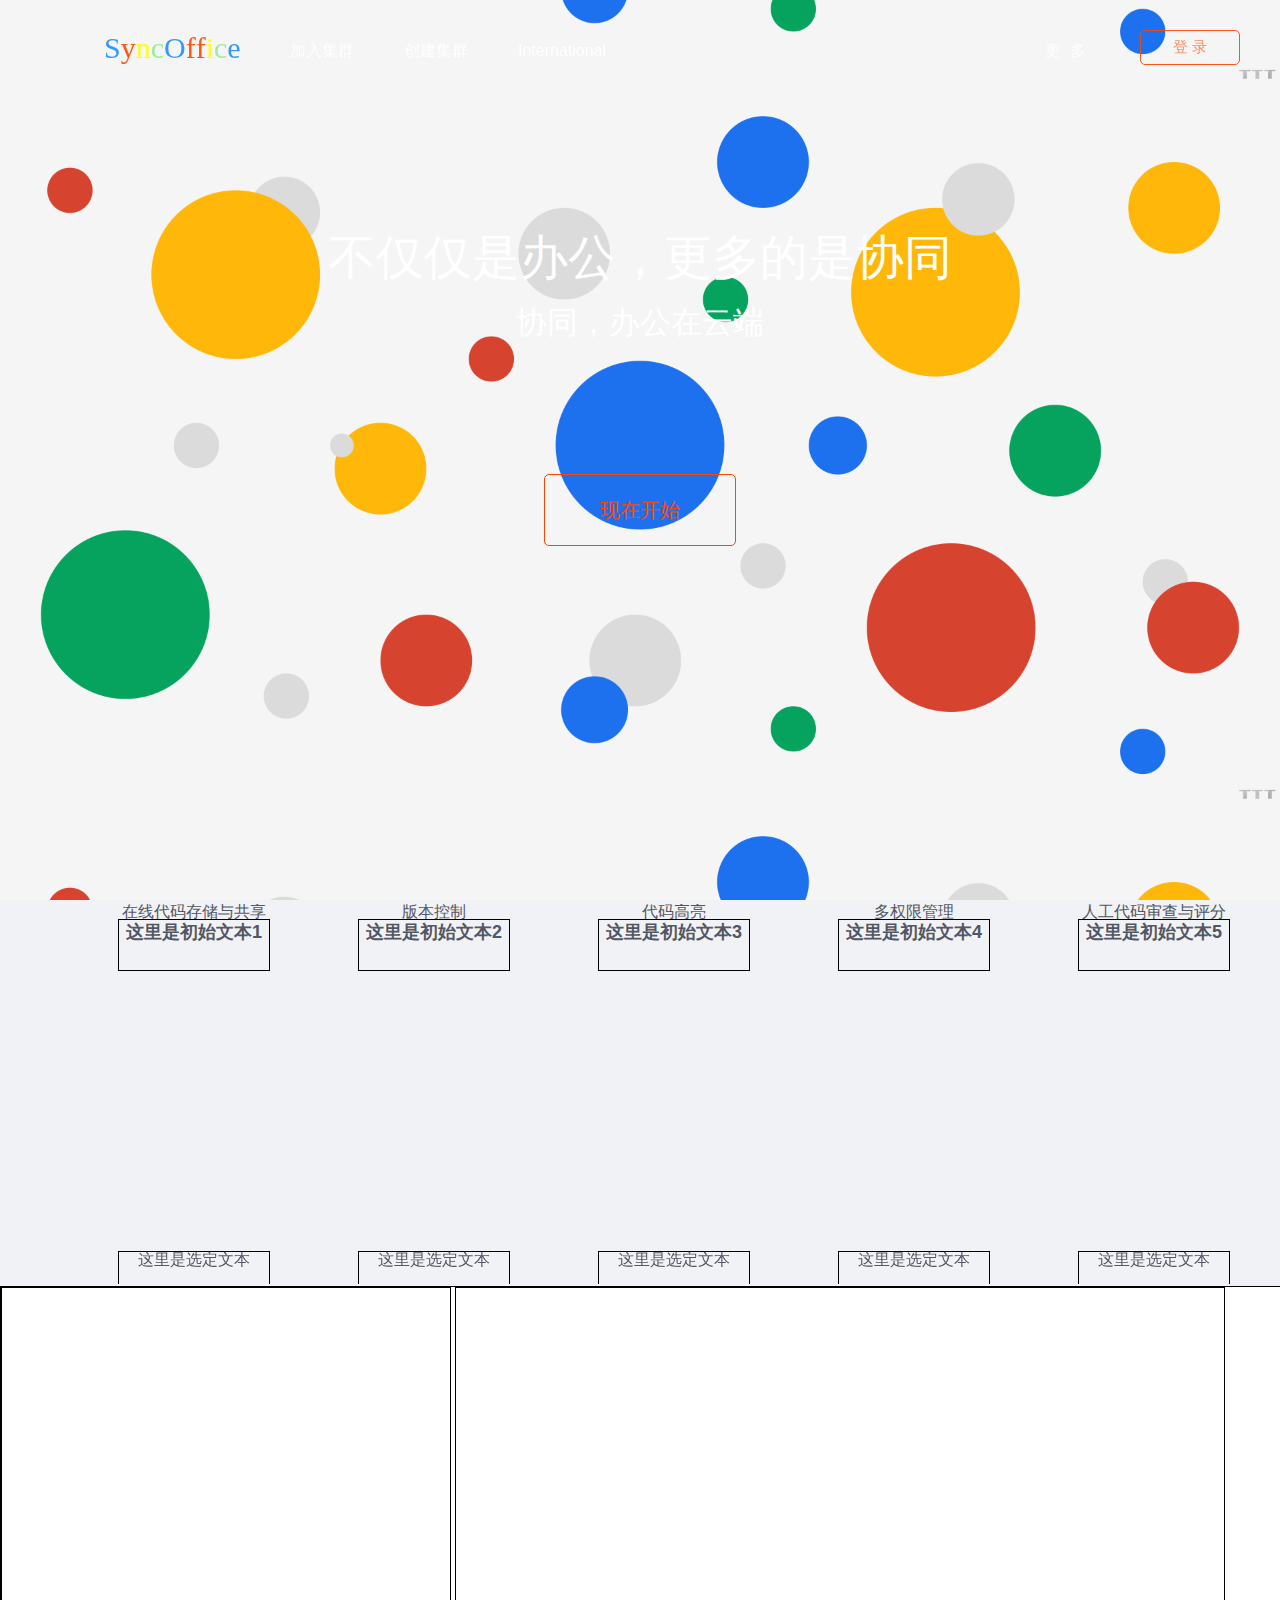
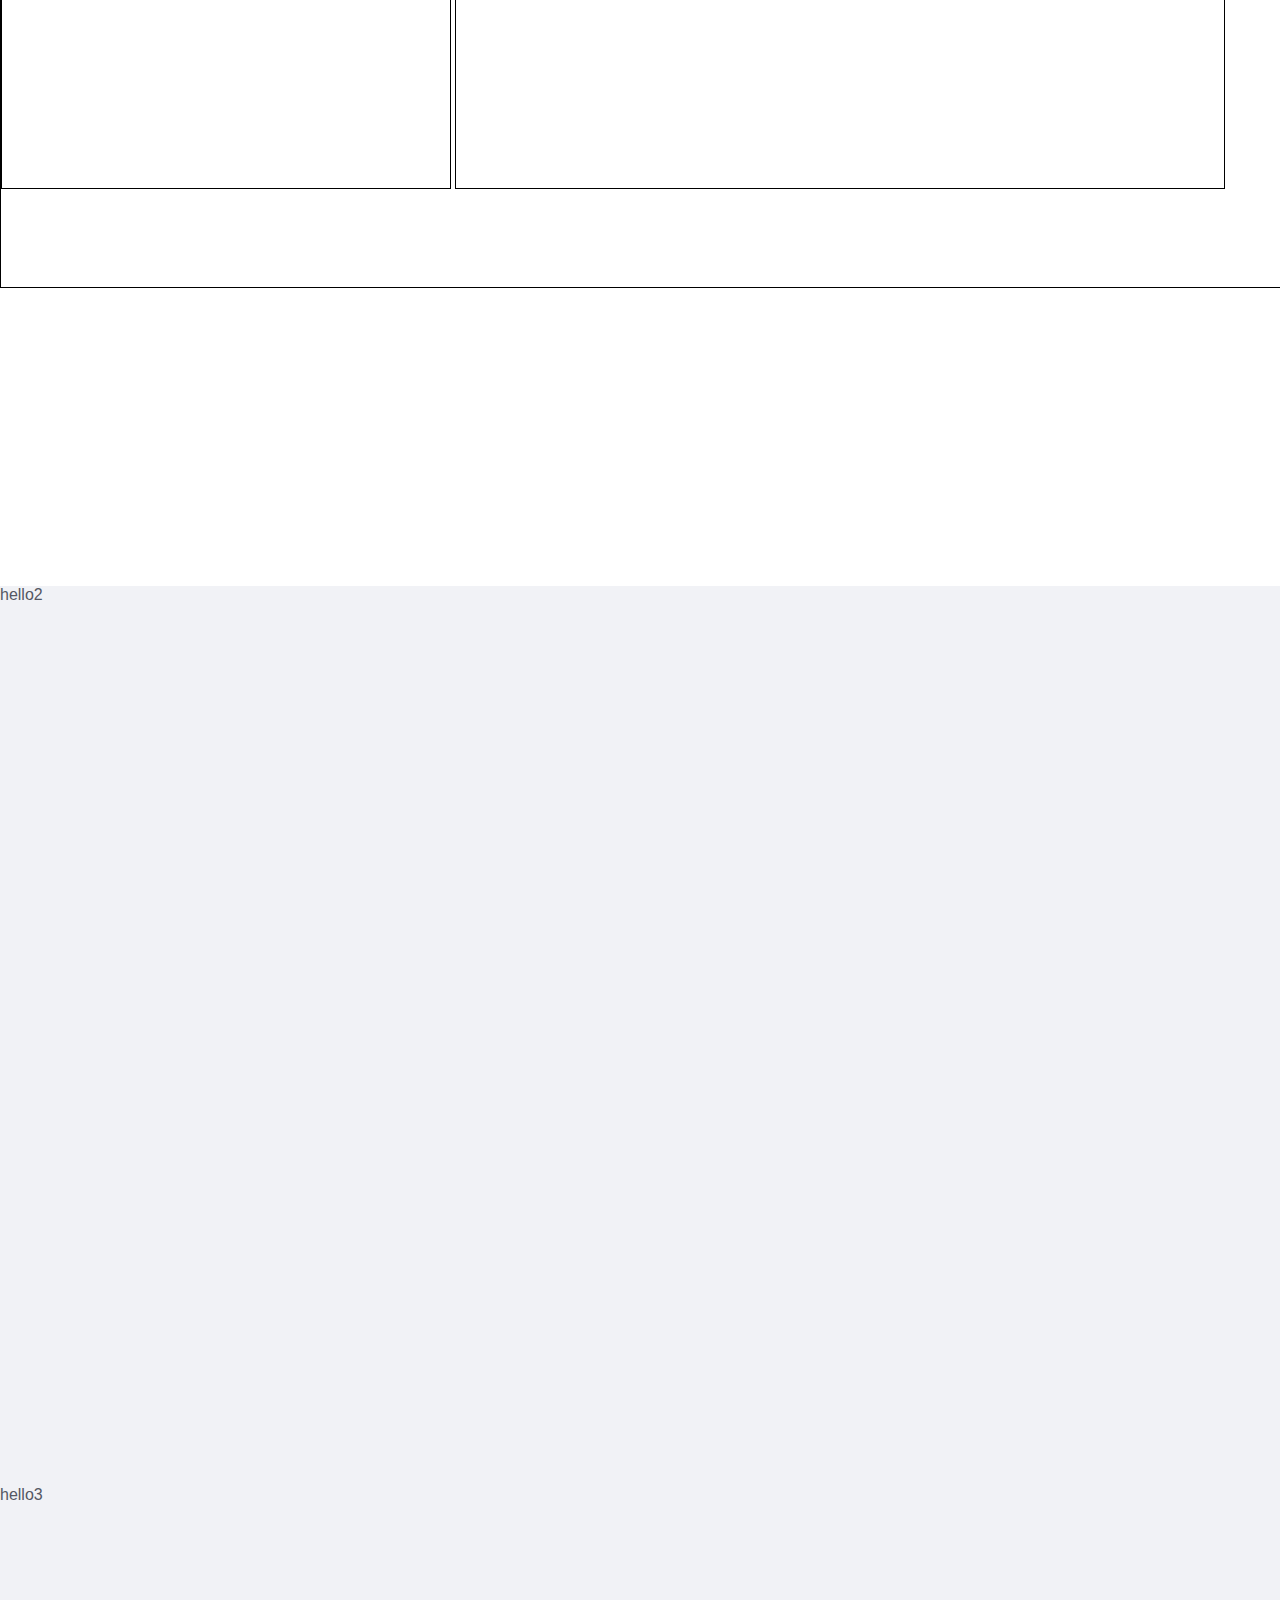
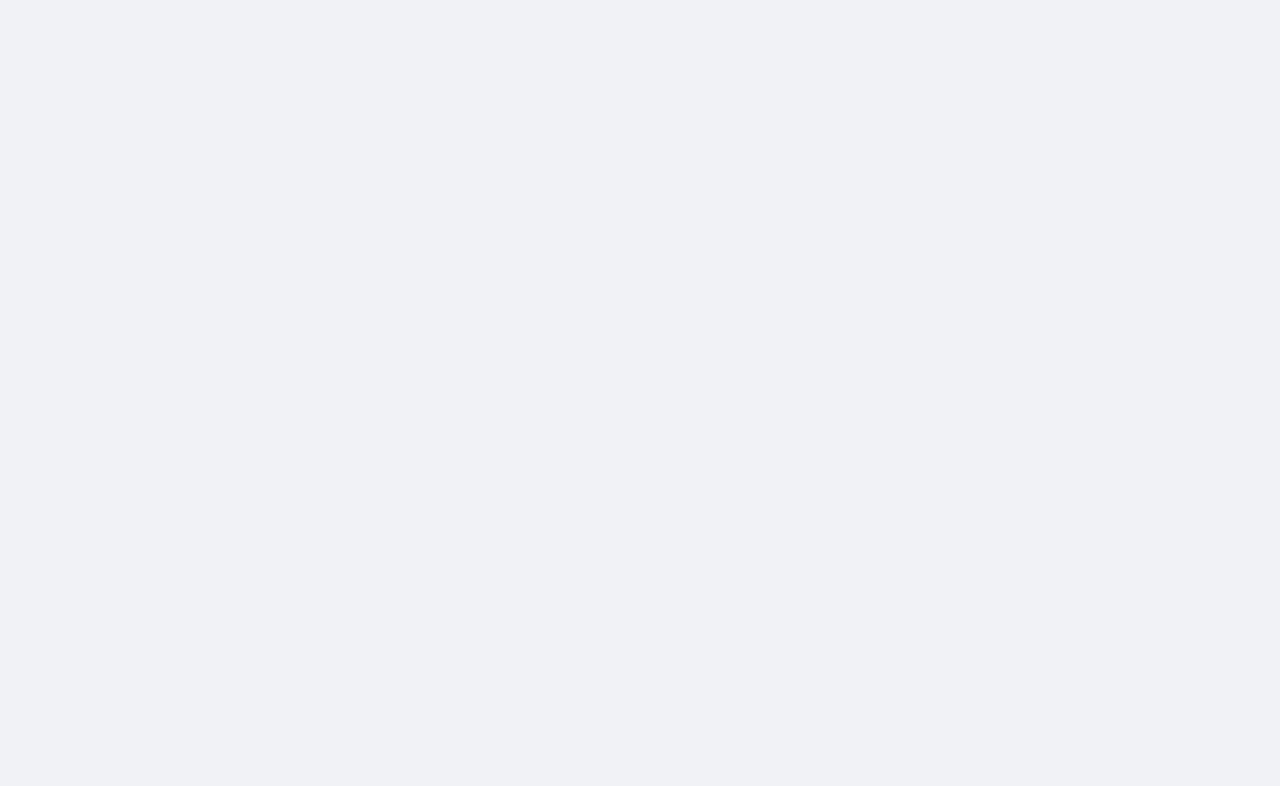
<file: index.html>
﻿<!DOCTYPE html>
<html lang="en">

<head>
    <meta charset="UTF-8">
    <title>SyncOffice</title>
    <!--重置浏览器-->
    <link href="css/normalize.css" rel="stylesheet" type="text/css" />
    <link href="css/myreset.css" rel="stylesheet" type="text/css" />
    <!--<%--主要样式--%>-->
    <link href="css/mainstyle.css" rel="stylesheet" type="text/css" />
    <!--<%--细节样式--%>-->
    <link href="css/detailstyle.css" rel="stylesheet" type="text/css" />
    <link rel="stylesheet" href="css/styles/default.css" type="text/css">
    <script src="js/jquery.min.js" type="text/javascript"></script>
    <!--<script src="js/jquery_slide.js" type="text/javascript"></script>
    <script src="js/jquery.carousel.js" type="text/javascript"></script>-->
    <script src="js/core.js" type="text/javascript"></script>
</head>

<body>
    <form id="form1" runat="server">

        <div id="container-toppanel" class="container">
            <div id="content-top">
                <div id="logo">
                    <div id="logo-img">
                    </div>
                    <a href="#">
                        <span id="logo-text"><font class="logoword" color="dodgerblue">S</font>
                    <font class="logoword" color="orangered">y</font>
                    <font class="logoword" color="yellow">n</font>
                    <font class="logoword" color="lightgreen">c</font>
                    <font class="logoword" color="dodgerblue">O</font>
                    <font class="logoword" color="orangered">f</font>
                    <font class="logoword" color="orangered">f</font>
                    <font class="logoword" color="yellow">i</font>
                    <font class="logoword" color="lightgreen">c</font>
                    <font class="logoword" color="dodgerblue">e</font>
 <!--style="background:url(img/logo2.svg) no-repeat center;background-size:100px 120px"-->
                    </span></a>
                </div>
                <div id="content-panel">
                    <ul class="list ul-top">
                        <li class="list li-top">
                            <a href="#"><span class="span-top-normal">加入集群
                                <div class="span-top-normal-button"></div>
                                </span></a>
                        </li>
                        <li class="list li-top">
                            <a href="#"><span class="span-top-normal">创建集群
                                <div class="span-top-normal-button"></div>
                                </span></a>
                        </li>
                        <li class="li-top" style="width:90px;">
                            <a href="#"><span class="span-top-normal">International
                                <div class="span-top-normal-button"></div>
                                </span></a>
                            <ol class="downlist" id="downlist-internal">
                                <li class="downlist-item-darrow">
                                    <span class="darrow"></span>
                                </li>
                                <li class="downlist-item downlist-border-header">
                                    <span class="span-top-lclose">{</span>
                                    <span class="span-top"><a href="en_US/index.html">English</a></span>
                                    <span class="span-top-rclose">}</span>
                                </li>
                                <li class="downlist-item downlist-border-footer">
                                    <span class="span-top-lclose">{</span>
                                    <span class="span-top"><a href="zh_CN/index.html">简体中文</a></span>
                                    <span class="span-top-rclose">}</span>
                                </li>
                            </ol>
                        </li>
                    </ul>
                </div>
                <div id="content-more" class="li-top">
                    <a href="#"><span class="span-top-normal">更&nbsp;&nbsp;多
                        <div class="span-top-normal-button"></div>
                        </span></a>
                    <ol class="downlist" id="downlist-more">
                        <li class="downlist-item-darrow">
                            <span class="darrow"></span>
                        </li>
                        <li class="downlist-item downlist-border-header">
                            <span class="span-top-lclose">{</span>
                            <span class="span-top"><a href="regist.html">用户注册</a></span>
                            <span class="span-top-rclose">}</span>
                        </li>
                        <li class="downlist-item">
                            <span class="span-top-lclose">{</span>
                            <span class="span-top"><a href="#">如何使用</a></span>
                            <span class="span-top-rclose">}</span>
                        </li>
                        <li class="downlist-item downlist-border-footer">
                            <span class="span-top-lclose">{</span>
                            <span class="span-top"><a href="#">其他问题</a></span>
                            <span class="span-top-rclose">}</span>
                        </li>
                    </ol>
                </div>
                <div id="content-login">
                    <a href="login.html" class="btn-ontop" id="btn-login" style="border:0;"><input type="button" class="btn-ontop" name="btnlogin" id="btn-login" value="登 录" /></a>
                </div>
            </div>
        </div>
<!--style="background:url(img/bgp.png) center;background-size:1270px 720px;"-->
        <div id="container-header" class="container"  style="background:url('img/bgp.png') center;background-size:1280px 720px">
            <div id="content-title">
                <span style="width:100%;text-align: center;" id="title1">不仅仅是办公，更多的是协同</span>
                <h2><span style="width:100%;text-align: center;font-weight: 400;font-size:1.3em">协同，办公在云端</span></h2>
            </div>
            <div id="content-start">
                <a href="regist.html" id="btnStart" class="btn" style="border:0;"><input type="button" name="btnStart" id="btnStart" src="login.html" value="现在开始" class="btn"></a>
            </div>

            <div id="content-video">
                <!--<video id="vdo" preload="auto" loop="loop" autoplay>
                    <source src="img/mp4.mp4" type="video/mp4">
                </video>-->
            </div>
        </div>
        <div id="container-itembox" class="container">
            <div id="container-itembox">
                <!--<input type="button" id="content-itembox-btn-left" class="btn-scroll" />-->
                <button id="scrollbtn-left" onclick="return scrollBtnLeft()"><</button>
                <div id="content-itembox" onmouseover="scrollStop()" onmouseout="scrollStart()">
                    <ul id="content-ul-itembox" class="list">
                        <li class="li-itembox list">
                            <div id="it1" class="itembox">
                                在线代码存储与共享
                                <div class="itembox-content-normal">这里是初始文本1</div>
                                <div class="itembox-content-hover">这里是选定文本</div>
                            </div>
                        </li>
                        <li class="li-itembox list">
                            <div id="it2" class="itembox">
                                版本控制
                                <div class="itembox-content-normal">这里是初始文本2</div>
                                <div class="itembox-content-hover">这里是选定文本</div>
                            </div>
                        </li>
                        <li class="li-itembox list">
                            <div id="it3" class="itembox">
                                代码高亮
                                <div class="itembox-content-normal">这里是初始文本3</div>
                                <div class="itembox-content-hover">这里是选定文本</div>
                            </div>
                        </li>
                        <li class="li-itembox list">
                            <div id="it4" class="itembox">
                                多权限管理
                                <div class="itembox-content-normal">这里是初始文本4</div>
                                <div class="itembox-content-hover">这里是选定文本</div>
                            </div>
                        </li>
                        <li class="li-itembox list">
                            <div id="it5" class="itembox">
                                人工代码审查与评分
                                <div class="itembox-content-normal">这里是初始文本5</div>
                                <div class="itembox-content-hover">这里是选定文本</div>
                            </div>
                        </li>

                        <li class="li-itembox list">
                            <div id="it5" class="itembox">
                                人工代码审查与评分
                                <div class="itembox-content-normal">这里是初始文本6</div>
                                <div class="itembox-content-hover">这里是选定文本</div>
                            </div>
                        </li>
                        <li class="li-itembox list">
                            <div id="it5" class="itembox">
                                人工代码审查与评分
                                <div class="itembox-content-normal">这里是初始文本7</div>
                                <div class="itembox-content-hover">这里是选定文本</div>
                            </div>
                        </li>
                        <li class="li-itembox list">
                            <div id="it5" class="itembox">
                                人工代码审查与评分
                                <div class="itembox-content-normal">这里是初始文本8</div>
                                <div class="itembox-content-hover">这里是选定文本</div>
                            </div>
                        </li>
                        <li class="li-itembox list">
                            <div id="it5" class="itembox">
                                人工代码审查与评分
                                <div class="itembox-content-normal">这里是初始文本9</div>
                                <div class="itembox-content-hover">这里是选定文本</div>
                            </div>
                        </li>
                        <li class="li-itembox list">
                            <div id="it5" class="itembox">
                                人工代码审查与评分
                                <div class="itembox-content-normal">这里是初始文本10</div>
                                <div class="itembox-content-hover">这里是选定文本</div>
                            </div>
                        </li>
                        <!--<li class="li-itembox"></li>
                <li class="li-itembox"></li>
                <li class="li-itembox"></li>-->
                    </ul>
                </div>
                <!--<input type="button" id="content-itembox-btn-right" class="btn-scroll" />-->
                <button id="scrollbtn-right" onclick="return scrollBtnRight();">></button>
            </div>
        </div>

        <div id="container-introduction" class="container">
            <a name="1F"></a>
            <div id="container-picstack">
                <div id="detailbox" class="parallelbox">
                </div>
                <div id="picstack" class="parallelbox">
                    <div id="pic_1" class="picbox"></div>
                    <div id="pic_2" class="picbox"></div>
                    <div id="pic_3" class="picbox"></div>
                    <div id="pic_4" class="picbox"></div>
                    <div id="pic_5" class="picbox"></div>
                    <div id="pic_6" class="picbox"></div>
                    <div id="pic_7" class="picbox"></div>
                    <div id="pic_8" class="picbox"></div>
                </div>
            </div>
        </div>
        <div id="container-laster" class="container">
            <a name="2F"></a>
            hello2
        </div>
        <div id="container-footer" class="container">
            <a name="3F"></a>
            hello3
        </div>
    </form>
</body>
<script async src="js/highlight.pack.js" type="text/javascript"></script>

</html>
</file>
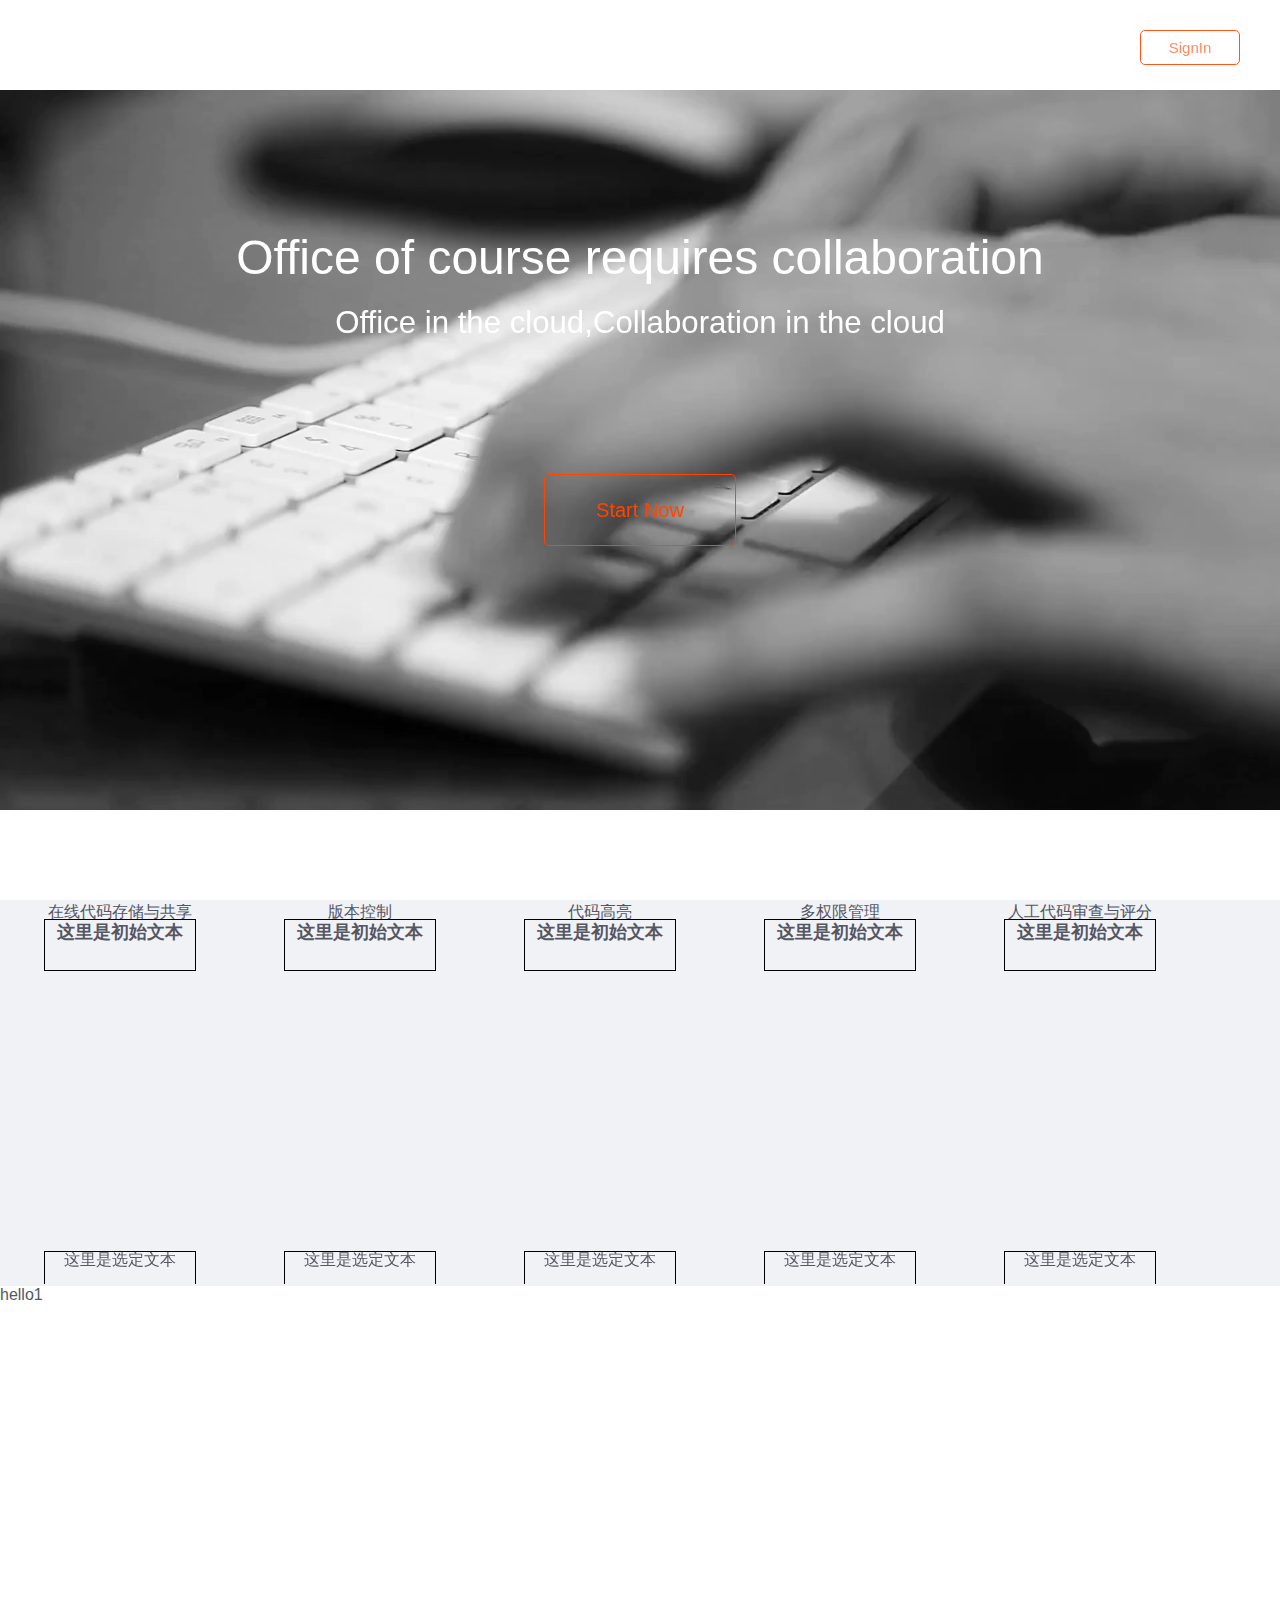
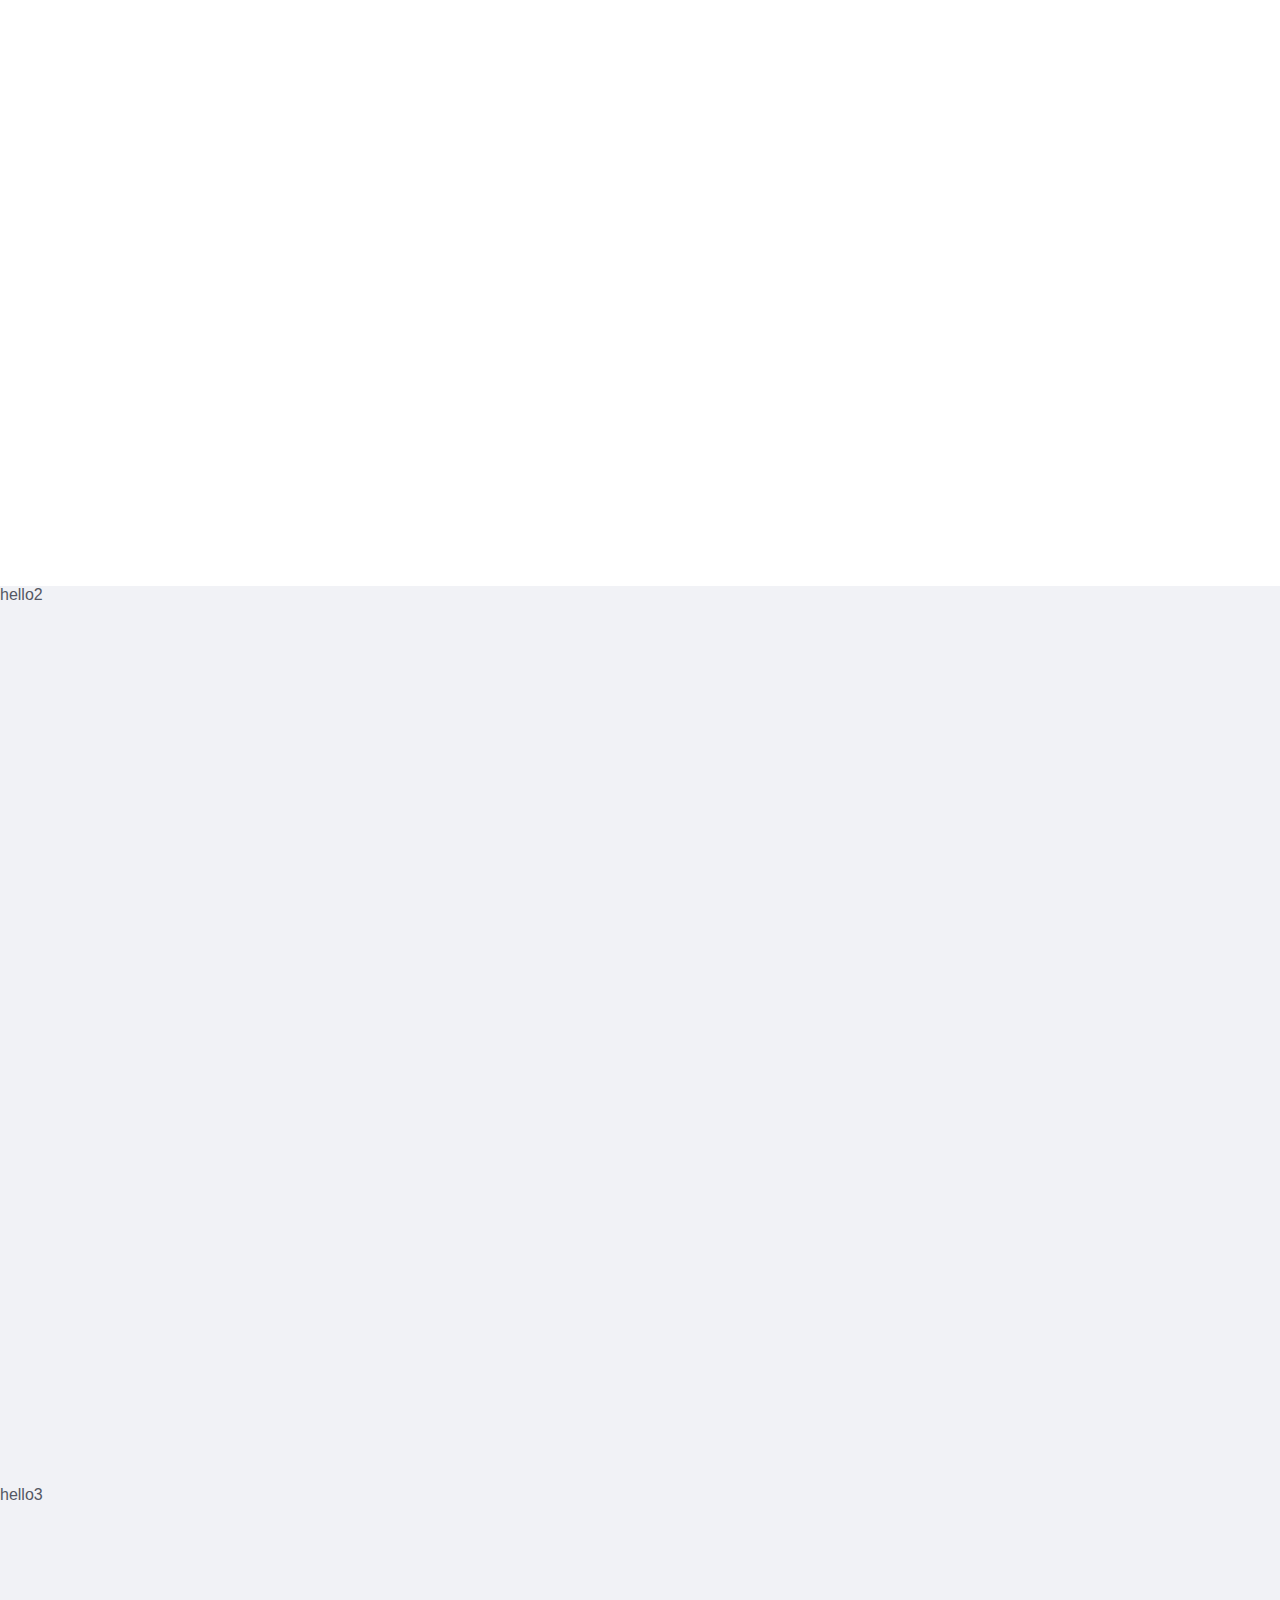
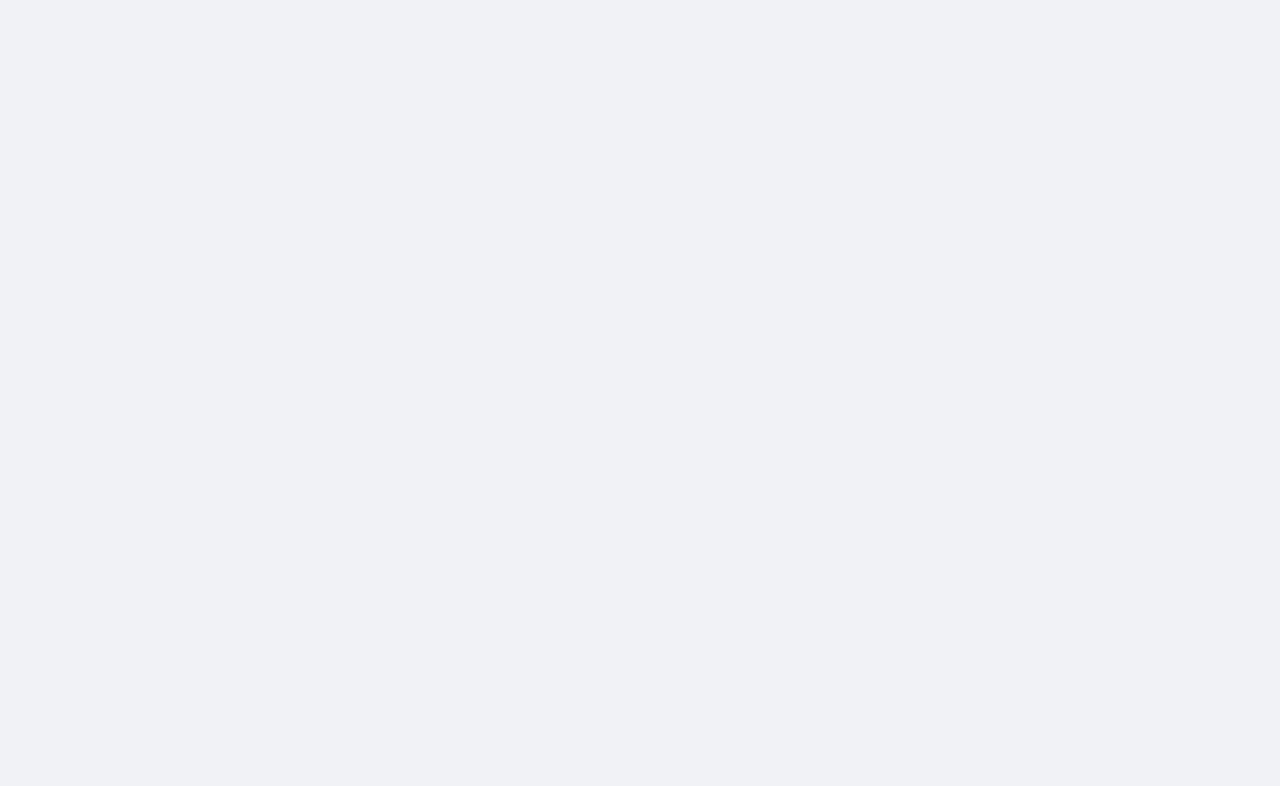
<file: en_US/index.html>
﻿<!DOCTYPE html>
<html lang="en">

<head>
    <meta charset="UTF-8">
    <title>SyncOffice</title>
    <!--重置浏览器-->
    <link href="../css/normalize.css" rel="stylesheet" type="text/css" />
    <link href="../css/myreset.css" rel="stylesheet" type="text/css" />
    <!--<%--主要样式--%>-->
    <link href="../css/mainstyle.css" rel="stylesheet" type="text/css" />
    <!--<%--细节样式--%>-->
    <link href="../css/detailstyle.css" rel="stylesheet" type="text/css" />
    <link rel="stylesheet" href="../css/styles/default.css" type="text/css">
    <script src="../js/jquery.min.js" type="text/javascript"></script>
    <!--<script src="js/jquery_slide.js" type="text/javascript"></script>
    <script src="js/jquery.carousel.js" type="text/javascript"></script>-->
    <script src="../js/core.js" type="text/javascript"></script>
</head>

<body>
    <form id="form1" runat="server">

        <div id="container-toppanel" class="container">
            <div id="content-top">
                <div id="logo">
                    <div id="logo-img">
                    </div>
                    <a href="#">
                        <span id="logo-text">
                        SyncOffice
                    </span></a>
                </div>
                <div id="content-panel">
                    <ul class="list ul-top">
                        <li class="list li-top">
                            <a href="#"><span class="span-top-normal">JoinGroup
                                <div class="span-top-normal-button"></div>
                                </span></a>
                        </li>
                        <li class="list li-top">
                            <a href="#"><span class="span-top-normal">CreateGroup
                                <div class="span-top-normal-button"></div>
                                </span></a>
                        </li>
                        <li class="li-top" style="width:90px;">
                            <a href="#"><span class="span-top-normal">International
                                <div class="span-top-normal-button"></div>
                                </span></a>
                            <ol class="downlist" id="downlist-internal">
                                <li class="downlist-item-darrow">
                                    <span class="darrow"></span>
                                </li>
                                <li class="downlist-item downlist-border-header">
                                    <span class="span-top-lclose">{</span>
                                    <span class="span-top"><a href="../en_US/index.html">English</a></span>
                                    <span class="span-top-rclose">}</span>
                                </li>
                                <li class="downlist-item downlist-border-footer">
                                    <span class="span-top-lclose">{</span>
                                    <span class="span-top"><a href="../index.html">简体中文</a></span>
                                    <span class="span-top-rclose">}</span>
                                </li>
                            </ol>
                        </li>
                    </ul>
                </div>
                <div id="content-more" class="li-top">
                    <a href="#"><span class="span-top-normal">More
                        <div class="span-top-normal-button"></div>
                        </span></a>
                    <ol class="downlist" id="downlist-more">
                        <li class="downlist-item-darrow">
                            <span class="darrow"></span>
                        </li>
                        <li class="downlist-item downlist-border-header">
                            <span class="span-top-lclose">{</span>
                            <span class="span-top"><a href="regist.html">SignUp</a></span>
                            <span class="span-top-rclose">}</span>
                        </li>
                        <li class="downlist-item">
                            <span class="span-top-lclose">{</span>
                            <span class="span-top"><a href="#">HowToUse</a></span>
                            <span class="span-top-rclose">}</span>
                        </li>
                        <li class="downlist-item downlist-border-footer">
                            <span class="span-top-lclose">{</span>
                            <span class="span-top"><a href="#">OtherHelp</a></span>
                            <span class="span-top-rclose">}</span>
                        </li>
                    </ol>
                </div>
                <div id="content-login">
                    <a href="login.html" class="btn-ontop" id="btn-login" style="border:0;"><input type="button" class="btn-ontop" src="login.html" name="btnlogin" id="btn-login" value="SignIn" /></a>
                </div>
            </div>
        </div>

        <div id="container-header" class="container">
            <div id="content-title">
                <span style="width:100%;text-align: center;" id="title1">Office of course requires collaboration</span>
                <h2><span style="width:100%;text-align: center;font-weight: 400;font-size:1.3em">Office in the cloud,Collaboration in the cloud</span></h2>
            </div>
            <div id="content-start">
                <a href="regist.html" id="btnStart" class="btn" style="border:0;"><input type="button" name="btnStart" id="btnStart" value="Start Now" class="btn"></a>
            </div>

            <div id="content-video">
                <video id="vdo" preload="auto" loop="loop" autoplay>
                    <source src="../img/mp4.mp4" type="video/mp4">
                </video>
            </div>
        </div>

        <div id="container-itembox" class="container">
            <div id="container-itembox">
                <!--<input type="button" id="content-itembox-btn-left" class="btn-scroll" />-->
                <div id="content-itembox">
                    <ul id="content-ul-itembox" class="list">
                        <li class="li-itembox list">
                            <div id="it1" class="itembox">
                                在线代码存储与共享
                                <div class="itembox-content-normal">这里是初始文本</div>
                                <div class="itembox-content-hover">这里是选定文本</div>
                            </div>
                        </li>
                        <li class="li-itembox list">
                            <div id="it2" class="itembox">
                                版本控制
                                <div class="itembox-content-normal">这里是初始文本</div>
                                <div class="itembox-content-hover">这里是选定文本</div>
                            </div>
                        </li>
                        <li class="li-itembox list">
                            <div id="it3" class="itembox">
                                代码高亮
                                <div class="itembox-content-normal">这里是初始文本</div>
                                <div class="itembox-content-hover">这里是选定文本</div>
                            </div>
                        </li>
                        <li class="li-itembox list">
                            <div id="it4" class="itembox">
                                多权限管理
                                <div class="itembox-content-normal">这里是初始文本</div>
                                <div class="itembox-content-hover">这里是选定文本</div>
                            </div>
                        </li>
                        <li class="li-itembox list">
                            <div id="it5" class="itembox">
                                人工代码审查与评分
                                <div class="itembox-content-normal">这里是初始文本</div>
                                <div class="itembox-content-hover">这里是选定文本</div>
                            </div>
                        </li>

                        <!--<li class="li-itembox"></li>
                <li class="li-itembox"></li>
                <li class="li-itembox"></li>-->
                    </ul>
                </div>
                <!--<input type="button" id="content-itembox-btn-right" class="btn-scroll" />-->
            </div>
        </div>

        <div id="container-introduction" class="container">
            <a name="1F"></a>
            hello1
        </div>
        <div id="container-laster" class="container">
            <a name="2F"></a>
            hello2
        </div>
        <div id="container-footer" class="container">
            <a name="3F"></a>
            hello3
        </div>
    </form>
</body>
<script async src="../js/highlight.pack.js" type="text/javascript"></script>

</html>
</file>
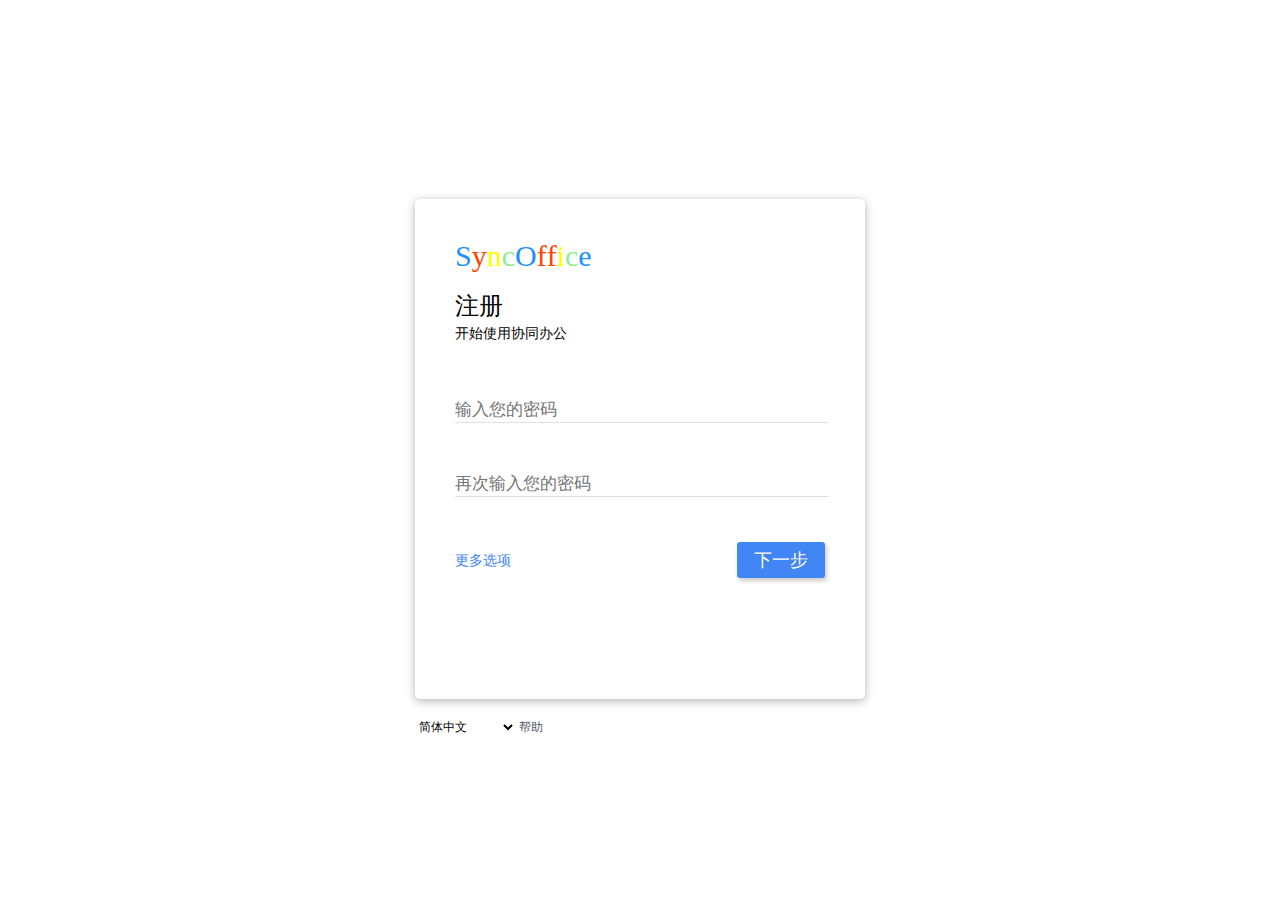
<file: entry.html>
<!DOCTYPE html>
<html lang="en">

<head>
    <meta charset="UTF-8">
    <meta name="viewport" content="width=device-width, initial-scale=1.0">
    <meta http-equiv="X-UA-Compatible" content="ie=edge">
    <script src="js/jquery.min.js"></script>
    <script src="js/log.js"></script>
    <link rel="stylesheet" href="css/normalize.css">
    <link rel="stylesheet" href="css/myreset.css">
    <link rel="stylesheet" type="text/css" href="css/login.css">
    <title>Document</title>
</head>

<body>
    <div id="container-login" class="container">
        <div id="content-login" class="content">
            <div class="header">
                <div id="logo">
                    <font class="logoword" color="dodgerblue">S</font>
                    <font class="logoword" color="orangered">y</font>
                    <font class="logoword" color="yellow">n</font>
                    <font class="logoword" color="lightgreen">c</font>
                    <font class="logoword" color="dodgerblue">O</font>
                    <font class="logoword" color="orangered">f</font>
                    <font class="logoword" color="orangered">f</font>
                    <font class="logoword" color="yellow">i</font>
                    <font class="logoword" color="lightgreen">c</font>
                    <font class="logoword" color="dodgerblue">e</font>
                </div>
                <div id="title">注册</div>
                <div id="head-text">开始使用协同办公</div>
            </div>
            <div class="inputtext-box">
                <div class="inputtext" id="inputtext-name">
                    <input type="password" id="user" class="input-text" value="">
                    <div class="underline" id="underline-user"></div>
                    <label for="" class="lbl-boxmark" id="lbl-user">输入您的密码</label>
                </div>
            </div>
            <div class="inputtext-box">
                <div class="inputtext" id="inputtext-pass">
                    <input type="password" id="pass" class="input-text">
                    <div class="underline" id="underline-pass"></div>
                    <label for="" class="lbl-boxmark" id="lbl-pass">再次输入您的密码</label>
                </div>
            </div>
            <div class="loginbox">
                <div id="more-list">
                    <input type="Submit" id="more" value="更多选项">
                    <div class="otheroption" id="otheroption-list">
                        <a href=""><span class="option" id="option">忘记了电子邮件地址？</span></a>
                        <a href=""><span class="option" id="option2">创建账号</span></a>
                        <a href=""><span class="option" id="option3">常见问题解答</span></a>
                    </div>
                </div>
                <input type="button" id="btnlogin" value="下一步">
            </div>
        </div>
        <div class="language-Help">
            <select id="international-list">
            <option class="language" value="Chinese(simple)"><a href="zh_CN/login.html">简体中文</a></option>
            <option class="language" value="English(US)"><a href="en_US/login.html">English（US）</a></option>
            </select>
            <a id="help" href="">帮助</a>
        </div>
</body>

</html>
</file>
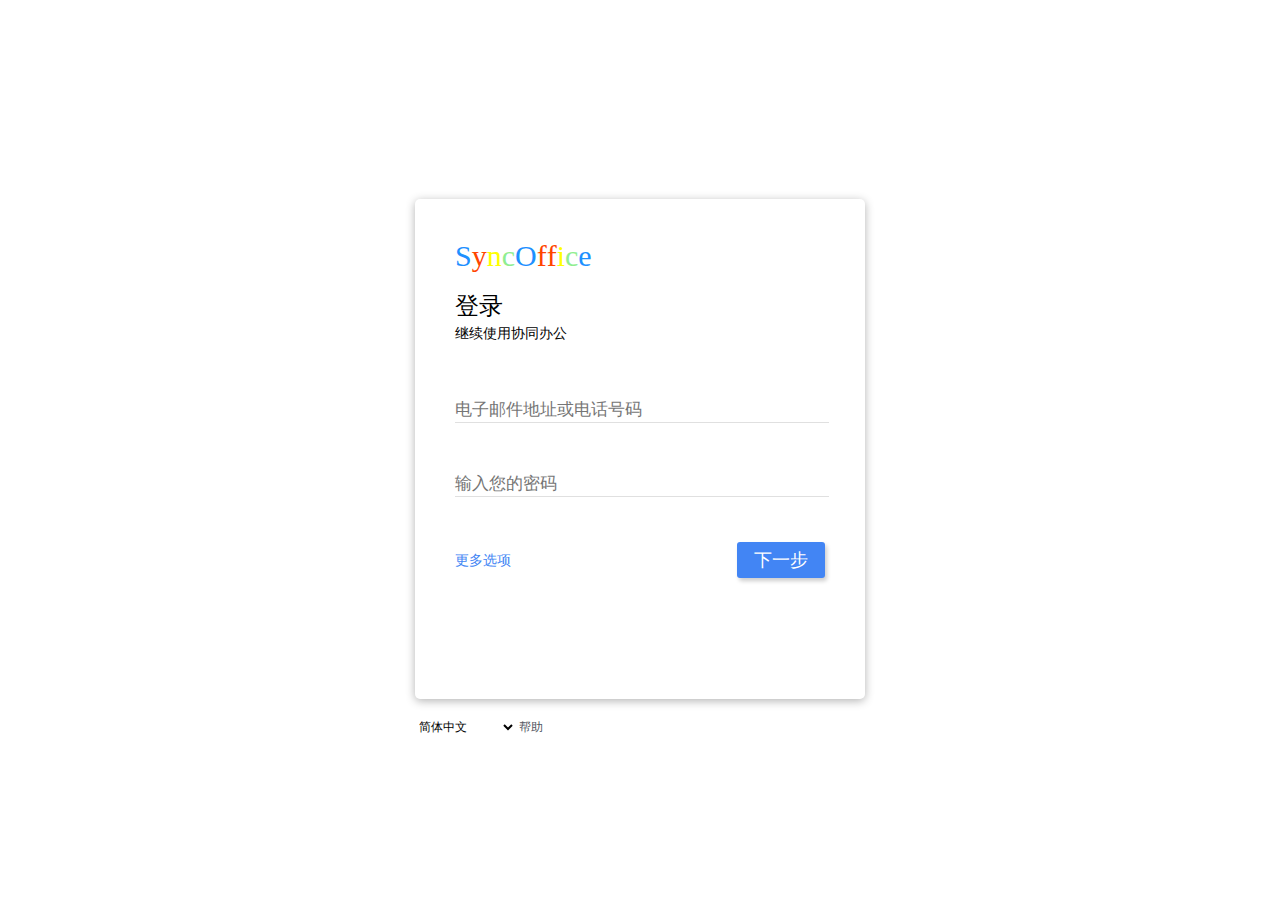
<file: login.html>
<!DOCTYPE html>
<html lang="en">

<head>
    <meta charset="UTF-8">
    <meta name="viewport" content="width=device-width, initial-scale=1.0">
    <meta http-equiv="X-UA-Compatible" content="ie=edge">
    <script src="js/jquery.min.js"></script>
    <script src="js/log.js"></script>
    <link rel="stylesheet" href="css/normalize.css">
    <link rel="stylesheet" href="css/myreset.css">
    <link rel="stylesheet" type="text/css" href="css/login.css">
    <title>Document</title>
</head>

<body>
    <div id="container-login" class="container">
        <div id="content-login" class="content">
            <div class="header">
                <div id="logo">
                    <font class="logoword" color="dodgerblue">S</font>
                    <font class="logoword" color="orangered">y</font>
                    <font class="logoword" color="yellow">n</font>
                    <font class="logoword" color="lightgreen">c</font>
                    <font class="logoword" color="dodgerblue">O</font>
                    <font class="logoword" color="orangered">f</font>
                    <font class="logoword" color="orangered">f</font>
                    <font class="logoword" color="yellow">i</font>
                    <font class="logoword" color="lightgreen">c</font>
                    <font class="logoword" color="dodgerblue">e</font>
                </div>
                <div id="title">登录</div>
                <div id="head-text">继续使用协同办公</div>
            </div>
            <div class="inputtext-box">
                <div class="inputtext" id="inputtext-name">
                    <input type="text" id="user" class="input-text" value="">
                    <div class="underline" id="underline-user"></div>
                    <label for="" class="lbl-boxmark" id="lbl-user">电子邮件地址或电话号码</label>
                </div>
            </div>
            <div class="inputtext-box">
                <div class="inputtext" id="inputtext-pass">
                    <input type="password" id="pass" class="input-text">
                    <div class="underline" id="underline-pass"></div>
                    <label for="" class="lbl-boxmark" id="lbl-pass">输入您的密码</label>
                </div>
            </div>
            <div class="loginbox">
                <div id="more-list">
                    <input type="Submit" id="more" value="更多选项">
                    <div class="otheroption" id="otheroption-list">
                        <a href=""><span class="option" id="option">忘记了电子邮件地址？</span></a>
                        <a href="regist.html"><span class="option" id="option2">创建账号</span></a>
                        <a href=""><span class="option" id="option3">常见问题解答</span></a>
                    </div>
                </div>
                <input type="button" id="btnlogin" value="下一步">
            </div>
        </div>
        <div class="language-Help">
            <select id="international-list">
            <option class="language" value="Chinese(simple)"><a href="zh_CN/login.html">简体中文</a></option>
            <option class="language" value="English(US)"><a href="en_US/login.html">English（US）</a></option>
            </select>
            <a id="help" href="">帮助</a>
        </div>
</body>

</html>
</file>
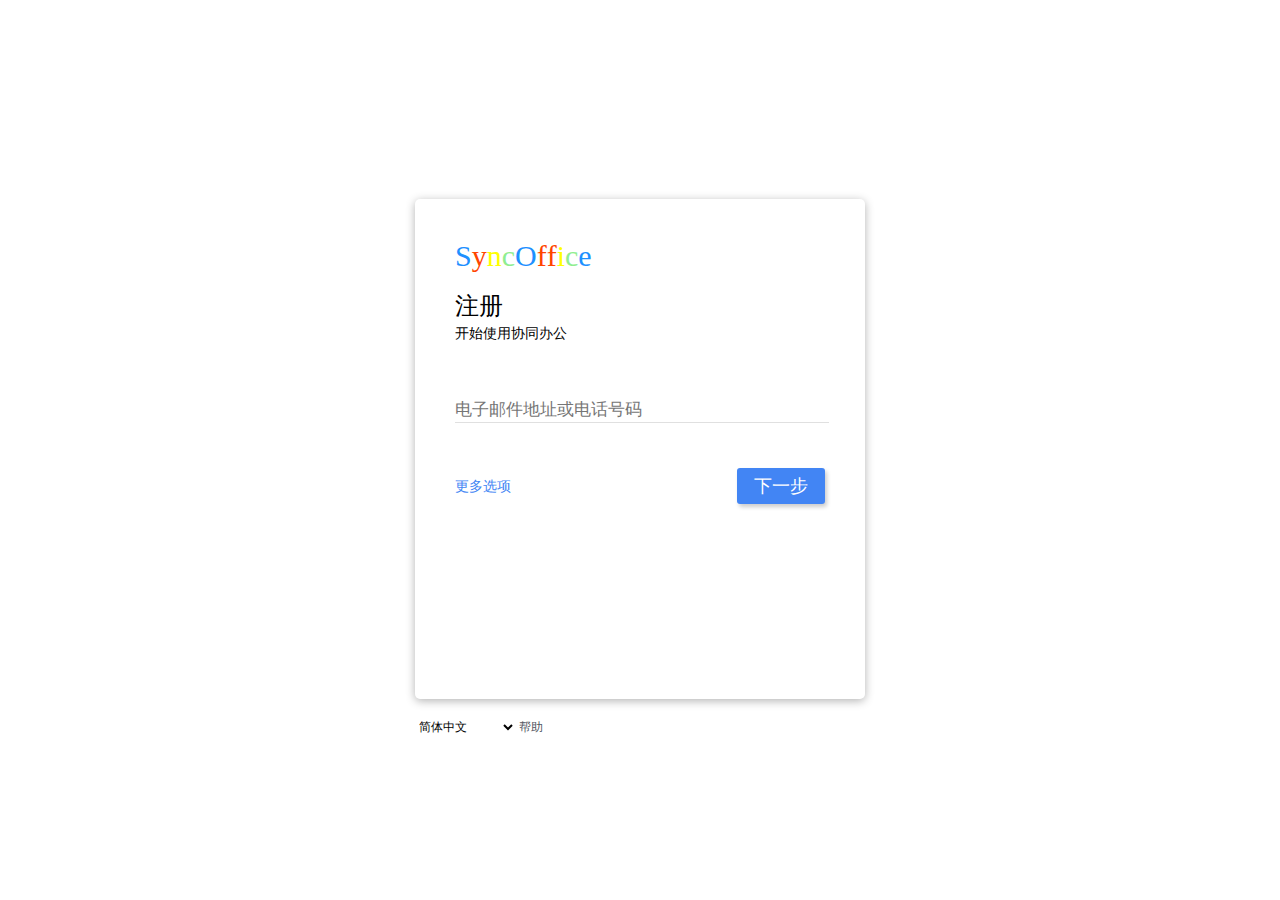
<file: regist.html>
<!DOCTYPE html>
<html lang="en">

<head>
    <meta charset="UTF-8">
    <meta name="viewport" content="width=device-width, initial-scale=1.0">
    <meta http-equiv="X-UA-Compatible" content="ie=edge">
    <script src="js/jquery.min.js"></script>
    <script src="js/log.js"></script>
    <link rel="stylesheet" href="css/normalize.css">
    <link rel="stylesheet" href="css/myreset.css">
    <link rel="stylesheet" type="text/css" href="css/login.css">
    <title>Document</title>
</head>

<body>
    <div id="container-login" class="container">
        <div id="content-login" class="content">
            <div class="header">
                <div id="logo">
                    <font class="logoword" color="dodgerblue">S</font>
                    <font class="logoword" color="orangered">y</font>
                    <font class="logoword" color="yellow">n</font>
                    <font class="logoword" color="lightgreen">c</font>
                    <font class="logoword" color="dodgerblue">O</font>
                    <font class="logoword" color="orangered">f</font>
                    <font class="logoword" color="orangered">f</font>
                    <font class="logoword" color="yellow">i</font>
                    <font class="logoword" color="lightgreen">c</font>
                    <font class="logoword" color="dodgerblue">e</font>
                </div>
                <div id="title">注册</div>
                <div id="head-text">开始使用协同办公</div>
            </div>
            <div class="inputtext-box">
                <div class="inputtext" id="inputtext-name">
                    <input type="text" id="user" class="input-text" value="">
                    <div class="underline" id="underline-user"></div>
                    <label for="" class="lbl-boxmark" id="lbl-user">电子邮件地址或电话号码</label>
                </div>
            </div>
            <div class="loginbox">
                <div id="more-list">
                    <input type="Submit" id="more" value="更多选项">
                    <div class="otheroption" id="otheroption-list">
                        <a href=""><span class="option" id="option">忘记了电子邮件地址？</span></a>
                        <a href=""><span class="option" id="option2">已有账号</span></a>
                        <a href=""><span class="option" id="option3">常见问题解答</span></a>
                    </div>
                </div>
                <a href="entry.html" style="float:right"><input type="button" id="btnlogin" value="下一步"></a>
            </div>
        </div>
        <div class="language-Help">
            <select id="international-list">
            <option class="language" value="Chinese(simple)"><a href="zh_CN/login.html">简体中文</a></option>
            <option class="language" value="English(US)"><a href="en_US/login.html">English（US）</a></option>
            </select>
            <a id="help" href="">帮助</a>
        </div>
</body>

</html>
</file>
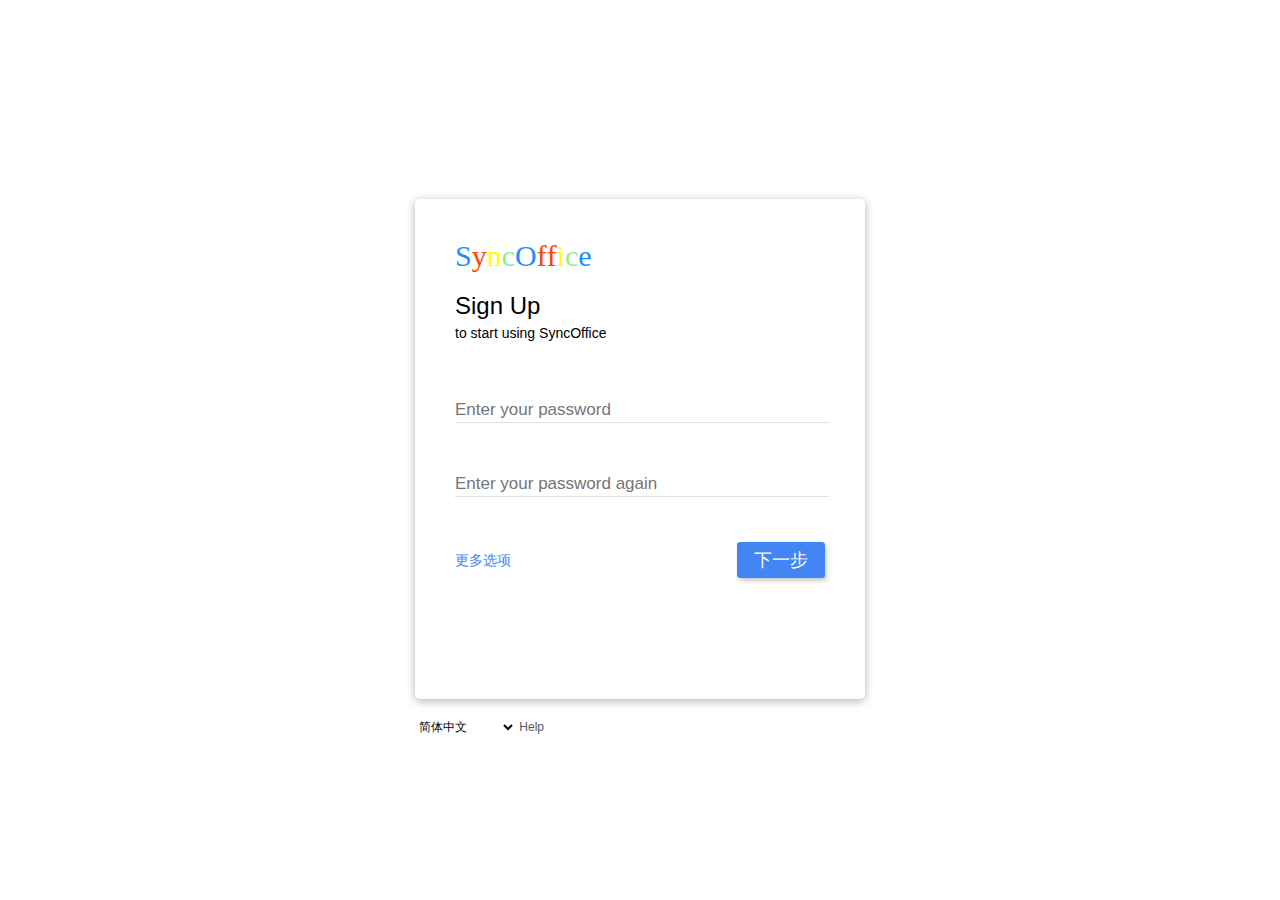
<file: en_US/entry.html>
<!DOCTYPE html>
<html lang="en">

<head>
    <meta charset="UTF-8">
    <meta name="viewport" content="width=device-width, initial-scale=1.0">
    <meta http-equiv="X-UA-Compatible" content="ie=edge">
    <script src="../js/jquery.min.js"></script>
    <script src="../js/log.js"></script>
    <link rel="stylesheet" href="../css/normalize.css">
    <link rel="stylesheet" href="../css/myreset.css">
    <link rel="stylesheet" type="text/css" href="../css/login.css">
    <title>Document</title>
</head>

<body>
    <div id="container-login" class="container">
        <div id="content-login" class="content">
            <div class="header">
                <div id="logo">
                    <font class="logoword" color="dodgerblue">S</font>
                    <font class="logoword" color="orangered">y</font>
                    <font class="logoword" color="yellow">n</font>
                    <font class="logoword" color="lightgreen">c</font>
                    <font class="logoword" color="dodgerblue">O</font>
                    <font class="logoword" color="orangered">f</font>
                    <font class="logoword" color="orangered">f</font>
                    <font class="logoword" color="yellow">i</font>
                    <font class="logoword" color="lightgreen">c</font>
                    <font class="logoword" color="dodgerblue">e</font>
                </div>
                <div id="title">Sign Up</div>
                <div id="head-text">to start using SyncOffice</div>
            </div>
            <div class="inputtext-box">
                <div class="inputtext" id="inputtext-name">
                    <input type="password" id="user" class="input-text" value="">
                    <div class="underline" id="underline-user"></div>
                    <label for="" class="lbl-boxmark" id="lbl-user">Enter your password</label>
                </div>
            </div>
            <div class="inputtext-box">
                <div class="inputtext" id="inputtext-pass">
                    <input type="password" id="pass" class="input-text">
                    <div class="underline" id="underline-pass"></div>
                    <label for="" class="lbl-boxmark" id="lbl-pass">Enter your password again</label>
                </div>
            </div>
            <div class="loginbox">
                <div id="more-list">
                    <input type="Submit" id="more" value="更多选项">
                    <div class="otheroption" id="otheroption-list">
                        <a href=""><span class="option" id="option">Forgot email？</span></a>
                        <span class="option" id="option2"><a href="login.html">Has account</a></span>
                        <a href=""><span class="option" id="option3">Other question</span></a>
                    </div>
                </div>
                <input type="button" id="btnlogin" value="下一步">
            </div>
        </div>
        <div class="language-Help">
            <select id="international-list">
            <option class="language" value="Chinese(simple)"><a href="zh_CN/login.html">简体中文</a></option>
            <option class="language" value="English(US)"><a href="en_US/login.html">English（US）</a></option>
            </select>
            <a id="help" href="">Help</a>
        </div>
</body>

</html>
</file>
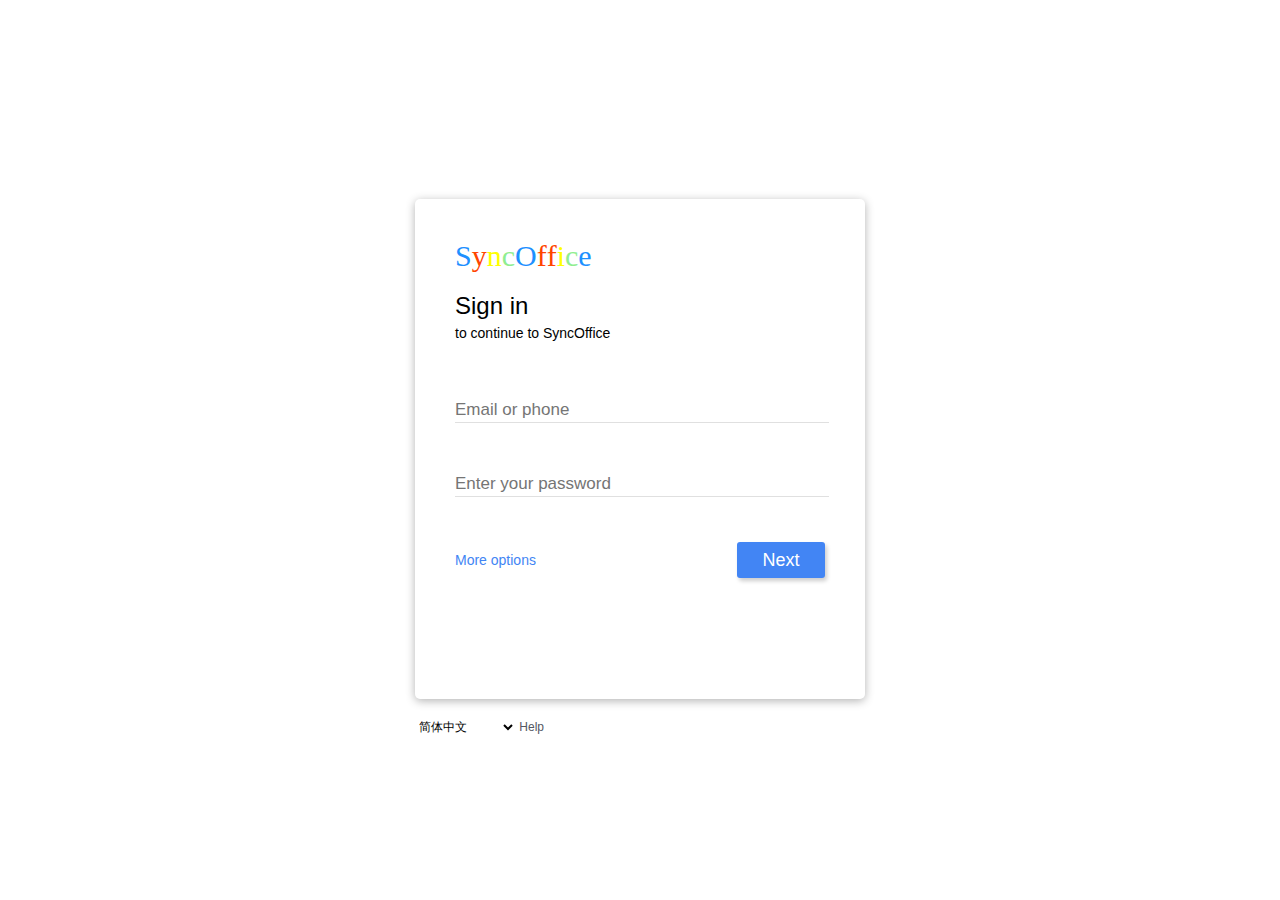
<file: en_US/login.html>
<!DOCTYPE html>
<html lang="en">

<head>
    <meta charset="UTF-8">
    <meta name="viewport" content="width=device-width, initial-scale=1">
    <link rel="stylesheet" href="../css/myreset.css">
    <link rel="stylesheet" href="../css/normalize.css">
    <link href="../css/login.css" rel="stylesheet">
    <script src="../js/jquery.min.js"></script>
    <script src="../js/log.js"></script>
    <title>Document</title>
</head>

<body>
    <div id="container-login" class="container">
        <div id="content-login" class="content">
            <div class="header">
                <div id="logo">
                    <font class="logoword" color="dodgerblue">S</font>
                    <font class="logoword" color="orangered">y</font>
                    <font class="logoword" color="yellow">n</font>
                    <font class="logoword" color="lightgreen">c</font>
                    <font class="logoword" color="dodgerblue">O</font>
                    <font class="logoword" color="orangered">f</font>
                    <font class="logoword" color="orangered">f</font>
                    <font class="logoword" color="yellow">i</font>
                    <font class="logoword" color="lightgreen">c</font>
                    <font class="logoword" color="dodgerblue">e</font>

                </div>
                <div id="title">Sign in</div>
                <div id="head-text">to continue to SyncOffice</div>
            </div>
            <div class="inputtext-box">
                <div class="inputtext" id="inputtext-name">
                    <input type="text" id="user" class="input-text" value="">
                    <div class="underline" id="underline-user"></div>
                    <label for="" class="lbl-boxmark" id="lbl-user">Email or phone</label>
                </div>
            </div>
            <div class="inputtext-box">
                <div class="inputtext" id="inputtext-pass">
                    <input type="password" id="pass" class="input-text">
                    <div class="underline" id="underline-pass"></div>
                    <label for="" class="lbl-boxmark" id="lbl-pass">Enter your password</label>
                </div>
            </div>
            <div class="loginbox">
                <div id="more-list">
                    <input type="button" id="more" value="More options">
                    <div class="otheroption" id="otheroption-list">
                        <a href=""><span class="option" id="option">Forgot email?</span></a>
                        <span class="option" id="option2"><a href="regist.html">Create account</a></span>
                        <a href=""><span class="option" id="option3">Other question</span></a>
                    </div>
                </div>
                <input type="button" id="btnlogin" value="Next">
            </div>
        </div>
        <div class="language-Help">
            <select id="international-list">
            <option class="language" value="Chinese(simple)"><a href="../zh_CN/login.html">简体中文</a></option>
            <option class="language" value="English(US)"><a href="../en_US/login.html">English（US）</a></option>
            </select>
            <a id="help" href="">Help</a>
        </div>
    </div>
</body>

</html>
</file>
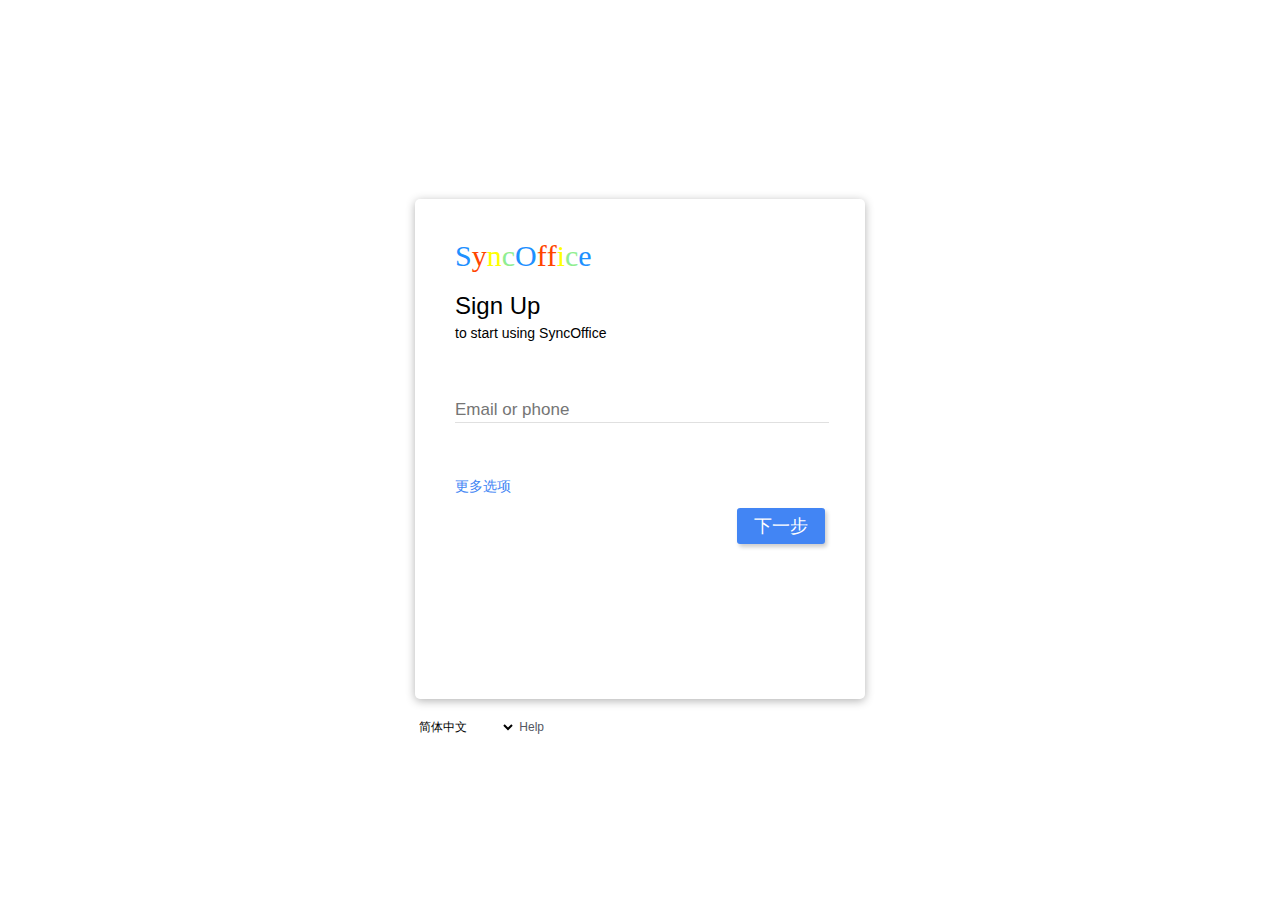
<file: en_US/regist.html>
<!DOCTYPE html>
<html lang="en">

<head>
    <meta charset="UTF-8">
    <meta name="viewport" content="width=device-width, initial-scale=1.0">
    <meta http-equiv="X-UA-Compatible" content="ie=edge">
    <script src="../js/jquery.min.js"></script>
    <script src="../js/log.js"></script>
    <link rel="stylesheet" href="../css/normalize.css">
    <link rel="stylesheet" href="../css/myreset.css">
    <link rel="stylesheet" type="text/css" href="../css/login.css">
    <title>Document</title>
</head>

<body>
    <div id="container-login" class="container">
        <div id="content-login" class="content">
            <div class="header">
                <div id="logo">
                    <font class="logoword" color="dodgerblue">S</font>
                    <font class="logoword" color="orangered">y</font>
                    <font class="logoword" color="yellow">n</font>
                    <font class="logoword" color="lightgreen">c</font>
                    <font class="logoword" color="dodgerblue">O</font>
                    <font class="logoword" color="orangered">f</font>
                    <font class="logoword" color="orangered">f</font>
                    <font class="logoword" color="yellow">i</font>
                    <font class="logoword" color="lightgreen">c</font>
                    <font class="logoword" color="dodgerblue">e</font>
                </div>
                <div id="title">Sign Up</div>
                <div id="head-text">to start using SyncOffice</div>
            </div>
            <div class="inputtext-box">
                <div class="inputtext" id="inputtext-name">
                    <input type="text" id="user" class="input-text" value="">
                    <div class="underline" id="underline-user"></div>
                    <label for="" class="lbl-boxmark" id="lbl-user">Email or phone</label>
                </div>
            </div>
            <div class="loginbox">
                <div id="more-list">
                    <input type="Submit" id="more" value="更多选项">
                    <div class="otheroption" id="otheroption-list">
                        <span class="option" id="option"><a href="">Forgot email?</a></span>
                        <span class="option" id="option2"><a href="login.html">Has account</a></span>
                        <span class="option" id="option3"><a href="">Other question</a></span>
                    </div>
                </div>
                <a href="entry.html"><input type="button" id="btnlogin" value="下一步"></a>
            </div>
        </div>
        <div class="language-Help">
            <select id="international-list">
            <option class="language" value="Chinese(simple)"><a href="zh_CN/login.html">简体中文</a></option>
            <option class="language" value="English(US)"><a href="en_US/login.html">English（US）</a></option>
            </select>
            <a id="help" href="">Help</a>
        </div>
</body>

</html>
</file>
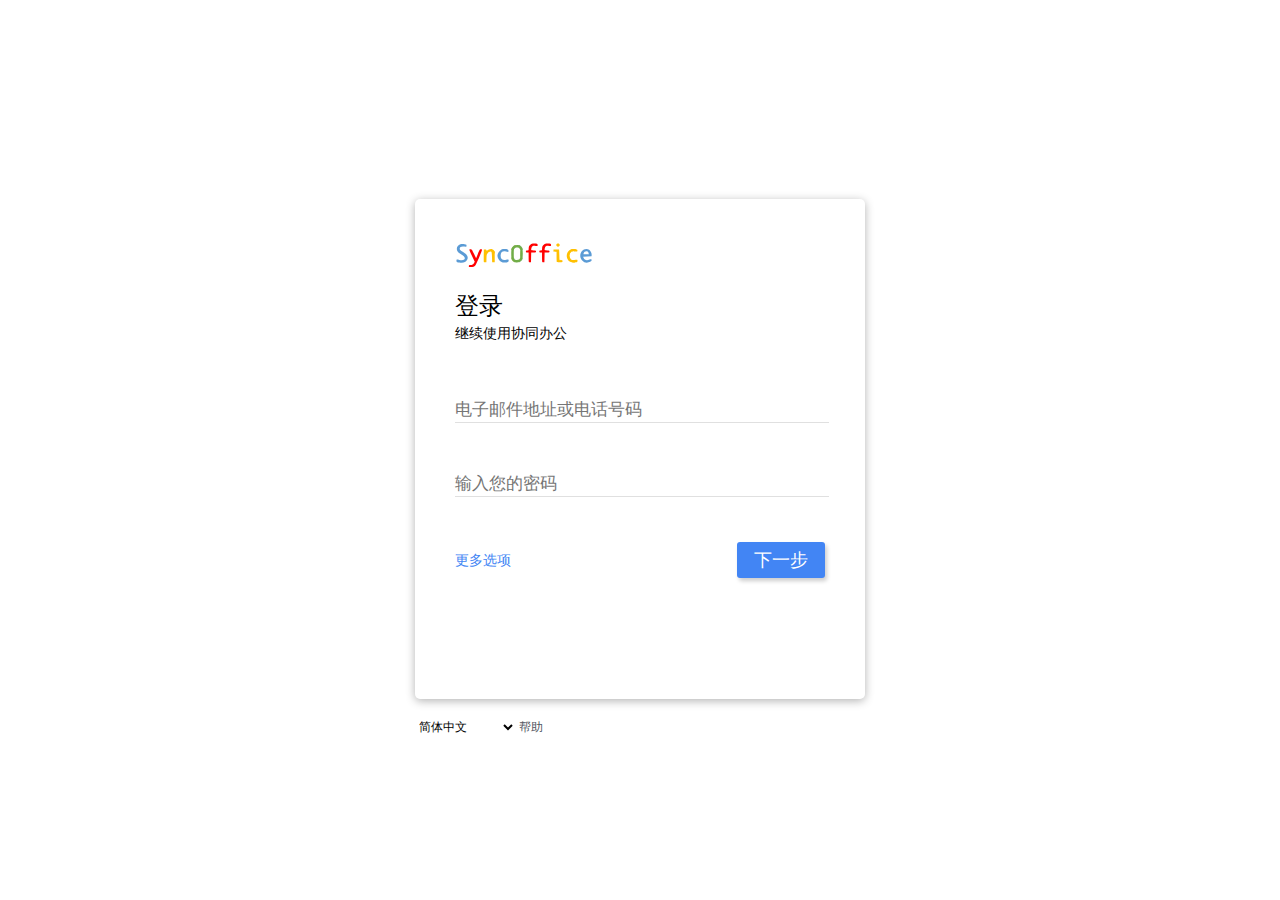
<file: zh_CN/login.html>
<!DOCTYPE html>
<html lang="en">

<head>
    <meta charset="UTF-8">
    <meta name="viewport" content="width=device-width, initial-scale=1">
    <link rel="stylesheet" href="../css/myreset.css">
    <link rel="stylesheet" href="../css/normalize.css">
    <link href="../css/login.css" rel="stylesheet">
    <script src="../js/jquery.min.js"></script>
    <script src="../js/log.js"></script>
    <title>Document</title>
</head>

<body>
    <div id="container-login" class="container">
        <div id="content-login" class="content">
            <div class="header">
                <div id="logo">
                    <svg version="1.0" xmlns="http://www.w3.org/2000/svg" width="140px" height="30px" viewBox="0 0 3860 720" preserveAspectRatio="xMidYMid meet">
                    <g id="layer1" fill="#ffffff" stroke="none">
                    <path d="M0 360 l0 -360 1930 0 1930 0 0 360 0 360 -1687 0 -1688 -1 31 -27 c18 -15 39 -38 47 -52 12 -19 107 -239 164 -378 3 -7 -3 -12 -14 -12 -16 0 -30 25 -69 121 -27 66 -53 121 -59 122 -5 0 -37 -54 -70 -120 -49 -100 -64 -122 -82 -122 -21 -1 -19 5 31 112 29 61 64 134 77 160 l24 48 -22 37 c-28 50 -66 76 -107 76 -25 0 -36 5 -39 18 -5 17 -21 18 -201 18 l-196 0 0 -360z m270 205 c55 -29 77 -109 44 -164 -9 -15 -54 -51 -100 -80 -46 -29 -89 -61 -94 -71 -19 -35 -11 -67 22 -95 30 -25 37 -27 95 -22 49 5 63 3 63 -7 0 -27 -110 -35 -164 -12 -44 18 -66 51 -66 98 0 56 18 85 74 120 126 77 146 98 146 147 0 23 -48 67 -82 75 -25 6 -90 -4 -131 -20 -13 -4 -17 -1 -17 14 0 24 17 29 113 31 44 1 79 -4 97 -14z m1160 6 c14 -4 27 -15 28 -25 3 -13 0 -17 -11 -13 -45 17 -103 17 -137 0 -89 -46 -97 -195 -14 -250 29 -19 111 -21 144 -3 17 9 20 8 20 -8 0 -40 -136 -46 -190 -9 -73 49 -99 160 -55 237 36 62 132 94 215 71z m370 -20 c43 -31 50 -57 50 -199 0 -148 -9 -181 -60 -207 -37 -19 -123 -19 -160 0 -51 26 -60 58 -60 214 0 139 0 141 28 172 45 50 145 60 202 20z m1523 23 c27 -5 37 -11 37 -25 0 -16 -5 -18 -27 -12 -60 16 -112 8 -144 -23 -105 -101 -22 -277 116 -244 53 13 55 12 55 -4 0 -33 -136 -36 -187 -5 -87 54 -99 205 -21 277 40 37 95 48 171 36z m373 -5 c25 -7 48 -18 51 -26 9 -22 -1 -24 -40 -8 -79 33 -147 10 -178 -61 -11 -24 -17 -49 -14 -54 4 -6 56 -10 121 -10 l114 0 0 -30 c0 -48 -30 -109 -61 -125 -40 -21 -106 -19 -144 5 -78 48 -95 186 -33 265 40 51 99 65 184 44z m-2846 -96 c0 -88 2 -99 26 -130 29 -38 80 -73 107 -73 9 0 26 9 37 20 18 18 20 33 20 150 0 125 1 130 21 130 20 0 20 -4 17 -146 -3 -139 -4 -147 -27 -165 -42 -34 -120 -20 -165 30 -22 24 -36 19 -36 -15 0 -17 -5 -24 -20 -24 -19 0 -20 7 -20 160 0 153 1 160 20 160 19 0 20 -7 20 -97z m1230 -26 c0 -82 4 -127 12 -135 7 -7 38 -12 70 -12 32 0 58 -4 58 -10 0 -6 -26 -10 -59 -10 -71 0 -86 -13 -76 -67 10 -55 23 -73 61 -89 25 -10 45 -12 74 -5 36 8 40 7 40 -10 0 -17 -8 -19 -70 -19 -62 0 -73 3 -101 28 -26 23 -32 38 -37 83 -6 65 -15 79 -53 79 -16 0 -29 5 -29 10 0 6 13 10 28 10 47 0 52 14 52 147 0 103 2 123 15 123 13 0 15 -20 15 -123z m370 0 c0 -82 4 -127 12 -135 7 -7 38 -12 70 -12 32 0 58 -4 58 -10 0 -6 -26 -10 -59 -10 -71 0 -86 -13 -76 -67 10 -55 23 -73 61 -89 25 -10 45 -12 74 -5 36 8 40 7 40 -10 0 -17 -8 -19 -70 -19 -62 0 -73 3 -101 28 -26 23 -32 38 -37 83 -6 65 -15 79 -53 79 -16 0 -29 5 -29 10 0 6 13 10 28 10 47 0 52 14 52 147 0 103 2 123 15 123 13 0 15 -20 15 -123z m500 109 c0 -10 -14 -16 -42 -18 l-43 -3 -3 -142 -3 -143 -64 0 c-50 0 -65 3 -65 14 0 10 14 16 43 18 l42 3 3 143 3 142 64 0 c50 0 65 -3 65 -14z m-85 -441 c0 -22 -31 -33 -47 -17 -17 17 -1 44 24 40 15 -2 23 -10 23 -23z"/>
                    <path d="M1635 516 c-31 -31 -38 -74 -33 -197 4 -99 4 -102 36 -130 45 -40 99 -40 144 0 30 27 32 32 36 119 9 181 -15 232 -108 232 -40 0 -56 -5 -75 -24z"/>
                    <path d="M3525 380 c-21 -34 45 -113 95 -113 53 0 108 74 79 109 -13 16 -164 20 -174 4z"/>
                    </g>
                    <g id="layer2" fill="#ffc936" stroke="none">
                    <path d="M3225 589 c-4 -5 0 -11 7 -13 23 -8 78 -1 81 9 3 13 -81 17 -88 4z"/>
                    <path d="M3335 581 c-7 -12 12 -24 25 -16 11 7 4 25 -10 25 -5 0 -11 -4 -15 -9z"/>
                    <path d="M2861 537 c-8 -10 -11 -58 -9 -158 4 -191 22 -192 26 -2 l3 142 42 3 c56 4 54 22 -4 26 -31 2 -50 -2 -58 -11z"/>
                    <path d="M3225 541 c-7 -12 12 -24 25 -16 11 7 4 25 -10 25 -5 0 -11 -4 -15 -9z"/>
                    <path d="M3295 541 c-7 -12 12 -24 25 -16 11 7 4 25 -10 25 -5 0 -11 -4 -15 -9z"/>
                    <path d="M3176 511 c-10 -11 -13 -22 -8 -25 5 -3 17 3 26 13 10 11 13 22 8 25 -5 3 -17 -3 -26 -13z"/>
                    <path d="M3145 460 c-4 -6 -3 -16 3 -22 6 -6 12 -6 17 2 4 6 3 16 -3 22 -6 6 -12 6 -17 -2z"/>
                    <path d="M3145 370 c-4 -6 -3 -16 3 -22 6 -6 12 -6 17 2 4 6 3 16 -3 22 -6 6 -12 6 -17 -2z"/>
                    <path d="M1074 336 c-3 -9 -4 -22 -1 -30 3 -8 -5 -24 -18 -36 -14 -13 -22 -27 -19 -32 4 -5 17 0 30 13 13 12 21 25 19 30 -3 4 -1 10 5 14 13 8 13 42 0 50 -6 3 -13 -1 -16 -9z"/>
                    <path d="M3166 322 c-3 -5 3 -17 13 -26 11 -10 22 -13 25 -8 3 5 -3 17 -13 26 -11 10 -22 13 -25 8z"/>
                    <path d="M3225 281 c-7 -12 12 -24 25 -16 11 7 4 25 -10 25 -5 0 -11 -4 -15 -9z"/>
                    <path d="M3285 281 c-7 -12 12 -24 25 -16 11 7 4 25 -10 25 -5 0 -11 -4 -15 -9z"/>
                    <path d="M3195 241 c-7 -12 12 -24 25 -16 11 7 4 25 -10 25 -5 0 -11 -4 -15 -9z"/>
                    <path d="M3305 241 c-7 -12 12 -24 25 -16 11 7 4 25 -10 25 -5 0 -11 -4 -15 -9z"/>
                    <path d="M2846 151 c-7 -10 -1 -15 15 -13 4 1 5 -7 2 -17 -6 -24 15 -38 23 -16 8 20 -30 63 -40 46z"/>
                    </g>
                    <g id="layer3" fill="#5b9bd5" stroke="none">
                    <path d="M85 593 c-31 -8 -45 -23 -45 -49 0 -33 11 -36 77 -19 62 16 107 12 136 -13 43 -38 5 -95 -107 -161 -68 -39 -96 -80 -96 -138 0 -52 42 -106 97 -124 41 -13 137 -6 159 12 20 16 14 65 -6 61 -106 -24 -170 -6 -170 48 0 36 10 45 104 104 112 70 142 138 96 214 -32 53 -74 72 -155 71 -38 -1 -79 -4 -90 -6z"/>
                    <path d="M1285 582 c-65 -30 -115 -105 -115 -172 0 -61 53 -146 111 -176 34 -17 135 -18 169 -1 18 9 25 21 25 42 0 32 1 32 -74 16 -91 -19 -143 22 -143 114 0 95 56 137 153 116 58 -13 69 -9 69 24 0 31 -28 46 -99 51 -41 4 -67 0 -96 -14z"/>
                    <path d="M3565 586 c-43 -18 -92 -78 -105 -127 -31 -115 52 -239 159 -239 29 0 59 8 79 20 41 25 74 96 70 148 l-3 37 -116 5 -117 5 15 36 c23 58 86 75 160 44 43 -18 63 -14 63 13 0 54 -130 91 -205 58z m120 -243 c-9 -39 -29 -56 -65 -56 -34 0 -64 24 -75 61 -6 21 -5 22 70 22 l77 0 -7 -27z"/>
                    </g>
                    <g id="layer4" fill="#ffc001" stroke="none">
                    <path d="M3225 590 c-151 -21 -197 -239 -71 -335 39 -30 107 -40 176 -28 41 8 45 11 45 38 0 33 -2 33 -91 20 -75 -11 -124 36 -124 120 0 86 48 132 126 121 88 -13 89 -12 92 13 2 13 0 27 -5 32 -14 14 -103 25 -148 19z"/>
                    <path d="M795 578 c-3 -8 -4 -88 -3 -178 l3 -165 35 0 c28 0 35 4 40 24 5 22 6 22 19 7 22 -26 66 -46 104 -46 25 0 42 9 67 35 l34 36 1 147 0 147 -35 0 -35 0 -5 -139 c-4 -114 -8 -141 -21 -149 -24 -15 -75 9 -104 47 -21 28 -25 44 -27 136 l-3 105 -33 3 c-20 2 -34 -2 -37 -10z"/>
                    <path d="M2807 584 c-4 -4 -7 -69 -7 -145 l0 -138 -42 -3 c-40 -3 -43 -5 -43 -33 l0 -30 75 0 75 0 3 147 3 147 47 3 c43 3 47 5 47 28 0 24 -2 25 -75 28 -42 1 -79 0 -83 -4z"/>
                    <path d="M2805 140 c-15 -17 -16 -24 -7 -46 10 -21 18 -25 45 -22 27 3 32 7 35 33 3 19 -2 33 -14 42 -25 18 -38 16 -59 -7z"/>
                    </g>
                    <g id="layer5" fill="#72b16d" stroke="none">
                    <path d="M1755 580 c-3 -6 4 -14 17 -19 31 -12 57 -43 67 -77 9 -36 27 -33 24 4 -1 17 -17 41 -42 65 -42 38 -55 44 -66 27z"/>
                    <path d="M1665 541 c-7 -12 12 -24 25 -16 11 7 4 25 -10 25 -5 0 -11 -4 -15 -9z"/>
                    <path d="M1614 505 c-9 -13 -13 -32 -10 -42 8 -19 17 -11 34 29 15 36 -2 46 -24 13z"/>
                    <path d="M1847 253 c-2 -4 -8 -22 -11 -39 -8 -36 -28 -58 -70 -74 -20 -7 -26 -14 -19 -21 24 -24 106 44 119 98 6 24 -9 53 -19 36z"/>
                    <path d="M1605 240 c-14 -22 48 -91 66 -73 7 7 2 15 -15 27 -15 9 -26 23 -26 31 0 18 -17 28 -25 15z"/>
                    </g>
                    <g id="layer6" fill="#91b24a" stroke="none">
                    <path d="M1616 571 c-38 -25 -68 -74 -64 -103 4 -32 22 -25 29 12 8 36 35 69 67 81 13 5 20 13 17 19 -9 14 -16 13 -49 -9z"/>
                    <path d="M1725 541 c-7 -12 12 -24 25 -16 11 7 4 25 -10 25 -5 0 -11 -4 -15 -9z"/>
                    <path d="M1778 524 c-8 -14 21 -76 32 -69 6 3 10 12 10 19 0 19 -36 61 -42 50z"/>
                    <path d="M1805 428 c-10 -24 -1 -163 10 -163 13 0 19 155 6 168 -7 7 -12 5 -16 -5z"/>
                    <path d="M1553 244 c-15 -39 74 -140 116 -132 25 5 14 22 -19 31 -32 8 -70 57 -70 89 0 24 -19 33 -27 12z"/>
                    <path d="M1791 227 c-6 -14 -20 -31 -32 -37 -15 -9 -18 -15 -10 -23 7 -7 16 -5 32 9 31 28 43 54 30 67 -7 7 -13 2 -20 -16z"/>
                    </g>
                    <g id="layer7" fill="#71ad48" stroke="none">
                    <path d="M1663 588 c-44 -15 -93 -68 -104 -114 -12 -54 -11 -201 2 -249 32 -114 181 -152 262 -67 36 38 50 104 45 224 -3 85 -7 109 -26 139 -35 58 -116 88 -179 67z m105 -73 c12 -4 23 -10 24 -14 11 -48 16 -215 6 -263 -9 -48 -25 -58 -89 -58 -82 0 -87 10 -88 175 -1 72 2 135 6 140 23 29 84 38 141 20z"/>
                    </g>
                    <g id="layer8" fill="#ff0101" stroke="none">
                    <path d="M382 693 c3 -25 7 -28 43 -29 52 -1 77 -15 100 -58 l19 -35 -78 -162 c-48 -101 -74 -165 -68 -171 5 -5 22 -8 38 -6 25 3 34 16 87 123 l59 119 45 -109 c24 -61 49 -116 55 -122 14 -17 57 -17 63 0 6 15 -144 374 -175 417 -29 40 -75 60 -140 60 -50 0 -51 -1 -48 -27z"/>
                    <path d="M2037 584 c-4 -4 -7 -65 -7 -135 l0 -128 -37 -3 c-33 -3 -38 -6 -38 -28 0 -22 5 -25 36 -28 l37 -3 4 -56 c4 -50 9 -60 46 -95 39 -36 44 -38 110 -38 69 0 92 10 92 40 0 29 -19 38 -58 29 -58 -13 -99 5 -112 49 -19 69 -17 71 58 74 64 3 67 4 67 28 0 24 -3 25 -67 28 l-67 3 -3 132 -3 132 -25 3 c-14 2 -29 0 -33 -4z"/>
                    <path d="M2407 584 c-4 -4 -7 -65 -7 -135 l0 -128 -37 -3 c-33 -3 -38 -6 -38 -28 0 -22 5 -25 36 -28 l37 -3 4 -56 c4 -50 9 -60 46 -95 39 -36 44 -38 110 -38 69 0 92 10 92 40 0 29 -19 38 -58 29 -58 -13 -99 5 -112 49 -19 69 -17 71 58 74 64 3 67 4 67 28 0 24 -3 25 -67 28 l-67 3 -3 132 -3 132 -25 3 c-14 2 -29 0 -33 -4z"/>
                    </g>
                    </svg>
                </div>
                <div id="title">登录</div>
                <div id="head-text">继续使用协同办公</div>
            </div>
            <div class="inputtext-box">
                <div class="inputtext" id="inputtext-name">
                    <input type="text" id="user" class="input-text" value="">
                    <div class="underline" id="underline-user"></div>
                    <label for="" class="lbl-boxmark" id="lbl-user">电子邮件地址或电话号码</label>
                </div>
            </div>
            <div class="inputtext-box">
                <div class="inputtext" id="inputtext-pass">
                    <input type="password" id="pass" class="input-text">
                    <div class="underline" id="underline-pass"></div>
                    <label for="" class="lbl-boxmark" id="lbl-pass">输入您的密码</label>
                </div>
            </div>
            <div class="loginbox">
                <div id="more-list">
                    <input type="button" id="more" value="更多选项">
                    <div class="otheroption" id="otheroption-list">
                        <a href=""><span class="option" id="option">忘记了电子邮件地址？</span></a>
                        <a href=""><span class="option" id="option2">创建账号</span></a>
                        <a href=""><span class="option" id="option3">常见问题解答</span></a>
                    </div>
                </div>
                <input type="button" id="btnlogin" value="下一步">
            </div>
        </div>
        <div class="language-Help">
            <select id="international-list">
            <option class="language" value="Chinese(simple)"><a href="../zh_CN/login.html">简体中文</a></option>
            <option class="language" value="English(US)"><a href="../en_US/login.html">English（US）</a></option>
            </select>
            <a id="help" href="">帮助</a>
        </div>
    </div>
</body>

</html>
</file>
<file: css/mainstyle.css>
@charset "utf-8";
 .container {
     /*min-height: 700px;
     max-height: 1200px;*/
     height: 1440px;
     width: 100% !important;
     color: #545763;
     font-family: 'Microsoft YaHei', Arial, Helvetica, sans-serif;
     overflow: hidden;
     background-color: #f1f2f6;
 }
 
 .content {
     width: 800px;
     margin: auto;
     color: #545763;
     font: 400 16px "Microsoft YaHei", "Noto Sans", Arial;
 }
 
 .list {
     height: 15px;
     line-height: 15px;
     list-style: none;
     float: left;
     display: block;
     /*display: inline-block;*/
     /*border: 1px solid blue;*/
 }
 
 .ul-top {
     width: 700px;
     max-width: 800px;
     min-width: 330px;
     /*border: 1px solid black;*/
 }
 
 .li-top {
     /*width: 6em;*/
     margin-right: 50px;
     /*border: 1px solid black;*/
 }
 
 .span-top-scroll {
     line-height: 17px;
     transition: 0.3s;
     border-bottom: 1px dashed transparent;
 }
 
 .span-top-scroll:hover {
     border-bottom: 1px dashed black;
 }
 
 .span-top {
     line-height: 17px;
     /*font-size: 16px;*/
     transition: 0.3s;
     border-bottom: 1px dashed transparent;
     /*border: 1px solid black;*/
 }
 
 .span-top:hover {
     border-bottom: 1px dashed black;
 }
 
 .span-top-normal {
     display: block;
     text-decoration: none;
     color: #fff;
     /*padding: 0 15px;*/
     /*text-transform: uppercase;*/
     /*font-size: 14px;*/
     /*font-weight: 600;*/
     /*line-height: 80px;*/
     position: relative;
     transition: all 0.3s ease-in-out;
     -moz-transition: all 0.3s ease-in-out;
     -webkit-transition: all 0.3s ease-in-out;
     line-height: 22px;
     /*transition: 0.2s;*/
     border-bottom: 3px solid transparent;
 }
 
 .span-top-normal:hover .span-top-normal-button {
     width: 100%;
 }
 
 .span-top-normal-button {
     height: 3px;
     width: 0%;
     background-color: #2ca7f8;
     margin: auto;
     transition-duration: 0.3s;
 }
 
 #content-panel>ul>li>a:after {
     content: "";
     position: absolute;
     top: 50%;
     margin-top: 12px;
     border-bottom: 2px solid #2ca7f8;
     left: 100%;
     right: 100%;
     box-sizing: inherit;
     transition: all 0.3s ease-in-out;
     -moz-transition: all 0.3s ease-in-out;
     -webkit-transition: all 0.3s ease-in-out;
 }
 
 .li-top:hover>.downlist {
     height: 100%;
     transition: 0.3s;
     display: block;
 }
 
 .downlist {
     width: 152px;
     /*height: 0;*/
     display: none;
     /*transform: translate3d(-32px, 0, 0);*/
     transition: all linear 0.2s;
     overflow: hidden;
     border-top-left-radius: 30px;
     border-top-right-radius: 30px;
     /*border: 1px solid black;*/
 }
 
 .downlist-item {
     width: 150px;
     height: 30px;
     color: #545763;
     background-color: #fff;
     text-align: center;
     border-left: 1px solid #ccc;
     border-right: 1px solid #ccc;
     line-height: 30px;
 }
 
 .darrow {
     height: 0;
     width: 0;
     border: 10px solid;
     transform: translate3d(0, 3px, 0);
     border-color: transparent transparent #ccc transparent;
     margin: auto 0;
 }
 
 .downlist-item-darrow {
     height: 0;
     width: 150px;
     border: 0;
     background: rgba(f, f, f, .5);
     text-align: center;
 }
 
 .downlist-border-header,
 .downlist-border-footer {
     border: 1px solid #ccc;
     text-align: center;
     background-color: #fff;
 }
 
 .downlist-border-header {
     border-bottom: 0;
     box-shadow: 0 -1px 10px 0 #ddd;
     border-top-right-radius: 5px;
     border-top-left-radius: 5px;
 }
 
 .downlist-border-footer {
     border-top: 0;
     box-shadow: 0 1px 0 0 #ddd;
     border-bottom-right-radius: 5px;
     border-bottom-left-radius: 5px;
 }
 
 .downlist-item:hover>.span-top-lclose,
 .downlist-item:hover>.span-top-rclose {
     margin: 0;
 }
 
 .span-top-lclose,
 .span-top-rclose {
     height: 15px;
     width: 5px;
     transition: 0.3s;
 }
 
 .span-top-lclose {
     margin-right: 10px;
 }
 
 .span-top-rclose {
     margin-left: 10px;
 }
 
 .btn {
     outline: 0;
     color: #fff;
     /*background-color: lightcoral;*/
     font: 300 15px "Microsoft YaHei", Arial, "Noto Serif";
     border: 1px solid orangered;
     border-radius: 5px;
     transition: 0.2s;
 }
 
 .btn:hover {
     border: 1px solid orangered;
     background-color: orangered;
     color: #FFF;
     transform: translate3d(0, -1px, 0);
 }
 
 .btn-ontop {
     outline: 0;
     color: coral;
     background-color: transparent;
     /*background-color: rgba(240, 128, 128, 0.3);*/
     font: 300 15px "Microsoft YaHei", Arial, "Noto Serif";
     border: 1px solid orangered;
     border-radius: 5px;
     transition: 0.2s;
 }
 
 .btn-ontop:hover {
     border: 1px solid orangered;
     background-color: orangered;
     color: #FFF;
     transform: translate3d(0, -1px, 0);
 }
 
 .btn-scroll {
     color: #eee;
     opacity: 0.8;
     background-color: rbga(0, 0, 0, .1);
     font: 400 18px Arial, 'Microsoft YaHei', 'Noto Sans';
     outline: 0;
     /*border: 0;*/
     margin: 0;
 }
 
 .btn-scroll:hover {
     color: #fff;
 }
 
 .parallelbox {
     display: inline-block;
     font-family: 'Microsoft YaHei', 'Sans Serif', 'Monaco', 'Arial';
 }
 
 .picbox {
     height: 0;
     width: 0;
     opacity: 0;
     margin: 0;
     /*margin-left: 200px;*/
     /*transition: 0.4s;*/
     position: absolute;
     /*transition: 0.4s;*/
     /*border:1px solid black;*/
     background: center no-repeat;
 }
 
 .picbox-onhold {
     opacity: 1;
     height: 0;
     width: 0;
     position: absolute;
     transition: 0.5s;
     margin-left: 0;
     /*border:1px solid black;*/
     background: center no-repeat;
 }

 .logoword{
    margin:0;
    border:0;
    outline:0;
    float:left;
    /*display: inline-flex;*/
    font-weight:500;
    font-size:30px;
    font-family:'Microsoft YaHei';
}
</file>
<file: css/detailstyle.css>
@charset "utf-8";
 /*----------------------------toppenl-----------------------------*/
 
 body {
     overflow-y: hidden;
 }
 
 #container-toppanel {
     top: 0;
     height: 45px;
     padding: 25px 0;
     background-color: transparent;
     position: fixed;
     opacity: 0.9;
     overflow: visible;
     transition: 0.5s;
     /*border-bottom:1px solid #eee;*/
     /*box-shadow: 0 2px 2px 0 rgba(0, 0, 0, 0.1);*/
     z-index: 100;
 }
 /*#container-toppanel:hover {
     padding: 15px 0;
 }*/
 
 #content-top {
     height: 45px;
     max-width: 1200px;
     width: 100% !important;
     margin: auto !important;
     justify-content: center !important;
     -webkit-box-pack: center !important;
     display: flex !important;
     font-size: 16px;
     /*border: 1px solid black;*/
 }
 
 #logo {
     width: 250px;
     height: 45px;
 }
 
 #logo-img {
     height: 45px;
     width: 54px;
     float: left;
     /*background: url('../img/logo-normal.gif') no-repeat center !important;*/
 }
 
 #logo:hover>#logo-img {
     /*background: url('../img/logo-hover.gif') no-repeat center !important;*/
 }
 
 #logo-text {
     width: 155px;
     height: 45px;
     color: #fff;
     margin-left: 10px;
     line-height: 45px;
     font-weight: 600;
     font-size: 20px;
     float: left;
 }
 
 #content-panel {
     height: 15px;
     max-width: 800px;
     min-width: 330px;
     padding: 15px 0;
     /*border: 1px solid red;*/
 }
 
 #downlist-internal {
     transform: translate3d(-30px, 0, 0);
 }
 
 #downlist-more {
     transform: translate3d(-55px, 0, 0);
     height: 115px;
 }
 
 #content-more {
     width: 40px;
     height: 15px;
     margin: 15px 55px 15px 55px;
     /*border: 1px solid black;*/
 }
 
 #content-login {
     height: 35px;
     margin: 5px 0 5px 0;
     /*padding: 5px 0 5px 0;*/
     width: 100px;
     /*border: 1px solid black;*/
 }
 
 #btn-login {
     height: 35px;
     width: 100px;
 }
 /*===========================toppanel===============================*/
 
 #title1 {
     transition: 1s;
     font-size: 0px;
     opacity: 0;
 }
 /*--------------------------header------------------------------*/
 
 #container-header {
     color: #fff;
     background-color: #fff;
     /*margin: 75px auto 0 auto;*/
     /*background: url('../img/ss.png') no-repeat center;*/
     background: transparent repeat;
     background-attachment: fixed;
     /*background-size: 920px 575px;*/
     background-size: 100% 100%;
     /*transition: 1s;*/
 }
 /*#container-header:hover {
     background-size: 1200px 750px;
     transition: 3s;
 }*/
 
 #content-title {
     height: 20%;
     width: 100%;
     margin: 18% auto 0 auto;
     /*border: 1px solid black;*/
 }
 
 #content-start {
     height: 8%;
     width: 15%;
     transition: 1s;
     margin: 100% auto 0 auto;
 }
 
 #content-video {
     width: 100%;
     height: 100%;
     /*background: transparent repeat;*/
     margin: 0 auto;
 }
 
 video {
     width: 100%;
     height: auto;
     /*margin-left: -1280px;*/
     min-width: 100%;
     min-height: 100%;
     /*left: 50%;*/
     /*top: 0;*/
     background-size: cover;
     right: 0;
     bottom: 0;
     position: fixed;
     object-fit: contain;
     z-index: -9999;
     /*filter: grayscale(100%);*/
     /*transform: translate3d(0,0,0);*/
 }
 
 #btnStart {
     height: 100%;
     width: 100%;
     font-size: 20px;
     font-weight: 400;
     color: orangered;
     background: transparent;
 }
 
 #btnStart:hover {
     color: white;
     background: orangered;
 }
 /*=============================header===================================*/
 /*----------------------------itembox------------------------------*/
 
 #scrollbtn-left {
     /*float: left;*/
     float: left;
     margin-left: 25px;
     height: 380px;
     width: 49px;
     border: 0px;
     transition-duration: 1s;
     background-color: transparent;
     opacity: 0;
 }
 
 #scrollbtn-left:hover {
     cursor: pointer;
     background-color: white;
     opacity: 1;
 }
 
 #scrollbtn-right {
     float: left;
     height: 380px;
     width: 50px;
     border: 0px;
     transition-duration: 1s;
     background-color: transparent;
     opacity: 0;
 }
 
 #scrollbtn-right:hover {
     cursor: pointer;
     background-color: white;
     opacity: 1;
 }
 
 #container-itembox {
     /*margin: auto;*/
     height: 382px;
     margin: auto;
     width: 1366px;
     padding: 2px 0;
     /*text-align: center;*/
     /*box-shadow: 0 0 2px gray;*/
     /*text-align: center;*/
     /*border: 1px solid black;*/
 }
 
 #content-itembox {
     float: left;
     height: 380px;
     width: 1200px;
     overflow: hidden;
     /*display: inline-block;*/
     /*border: 1px solid orange;*/
     margin: 0 auto;
 }
 
 #content-ul-itembox {
     margin: auto;
     height: 380px;
     width: 2500px;
     /*transform: translate3d(-480px, 0, 0);*/
     transition: 2s;
     /*display: block;*/
     /*float: none;*/
     /*border: 1px solid orange;*/
 }
 
 .li-itembox {
     height: 380px;
     width: 240px;
     text-align: center;
     /*float: left;*/
     overflow: hidden;
     /*border: 1px solid #ddd;*/
     transition: 0.2s;
 }
 
 .li-itembox:hover {
     color: white;
     /*border: 1px solid orange;*/
     box-shadow: 0 0 12px 0 lightcoral;
     background-color: lightsalmon;
     /*transform: scale(1.5, 1.1);*/
 }
 
 .itembox:hover>.itembox-content-normal {
     height: 80px;
 }
 
 .itembox:hover>.itembox-content-hover {
     transform: translate3d(0, 80px, 0);
 }
 
 .itembox-content-normal {
     width: 150px;
     height: 50px;
     margin: auto;
     font: 600 18px 'Microsoft YaHei', Arial, 'Noto Sans';
     text-align: center;
     transition: 0.3s;
     border: 1px solid black;
 }
 
 .itembox-content-hover {
     width: 150px;
     height: 280px;
     margin: auto;
     transition: 0.3s;
     transform: translate3d(0, 280px, 0);
     border: 1px solid black;
 }
 
 #content-itembox-btn-left {
     width: 30px;
     height: 380px;
     float: left;
 }
 
 #content-itembox-btn-right {
     width: 30px;
     height: 380px;
     float: right;
 }
 /*===================================itembox====================================*/
 /*----------------------------------introduction-------------------------*/
 
 #container-introduction {
     width: 500px;
     background-color: #fff;
 }
 
 #container-picstack {
     width: 100%;
     height: 600px;
     margin: 0 auto;
     border: 1px solid black;
 }
 
 #detailbox {
     width: 35%;
     height: 500px;
     border: 1px solid black;
 }
 
 #picstack {
     width: 60%;
     height: 500px;
     border: 1px solid black;
 }
 
 #pic_1 {
     background: url('../img/s_pic1.png') no-repeat center;
     transition-delay: 0.2s;
 }
 
 #pic_2 {
     background: url('../img/s_pic2.png') no-repeat center;
     transition-delay: 0.4s;
 }
 
 #pic_3 {
     background: url('../img/s_pic3.png') no-repeat center;
     transition-delay: 0.6s;
 }
 
 #pic_4 {
     background: url('../img/s_pic4.png') no-repeat center;
     transition-delay: 0.8s;
 }
 
 #pic_5 {
     background: url('../img/s_pic5.png') no-repeat center;
     transition-delay: 1s;
 }
 
 #pic_6 {
     background: url('../img/s_pic6.png') no-repeat center;
     transition-delay: 1.2s;
 }
 
 #pic_7 {
     background: url('../img/s_pic7.png') no-repeat center;
     transition-delay: 1.4s;
 }
 
 #pic_8 {
     background: url('../img/s_pic8.png') no-repeat center;
     transition-delay: 1.6s;
 }
 
 .p1 {
     height: 55px;
     width: 80px;
     height: 55px;
     width: 80px;
 }
 
 .p2 {
     height: 80px;
     width: 115px;
     margin-top: 5px;
     margin-left: 25px;
 }
 
 .p3 {
     height: 90px;
     width: 140px;
     margin-top: 13px;
     margin-left: 55px;
 }
 
 .p4 {
     height: 120px;
     width: 180px;
     margin-top: 20px;
     margin-left: 85px;
 }
 
 .p5 {
     height: 150px;
     width: 230px;
     margin-top: 35px;
     margin-left: 115px;
 }
 
 .p6 {
     height: 200px;
     width: 300px;
     margin-top: 53px;
     margin-left: 153px;
 }
 
 .p7 {
     height: 220px;
     width: 360px;
     margin-top: 75px;
     margin-left: 200px;
 }
 
 .p8 {
     height: 260px;
     width: 420px;
     margin-top: 100px;
     margin-left: 250px;
 }
</file>
<file: css/styles/default.css>
/*

Original highlight.js style (c) Ivan Sagalaev <maniac@softwaremaniacs.org>

*/

.hljs {
  display: block;
  overflow-x: auto;
  padding: 0.5em;
  background: #F0F0F0;
}


/* Base color: saturation 0; */

.hljs,
.hljs-subst {
  color: #444;
}

.hljs-comment {
  color: #888888;
}

.hljs-keyword,
.hljs-attribute,
.hljs-selector-tag,
.hljs-meta-keyword,
.hljs-doctag,
.hljs-name {
  font-weight: bold;
}


/* User color: hue: 0 */

.hljs-type,
.hljs-string,
.hljs-number,
.hljs-selector-id,
.hljs-selector-class,
.hljs-quote,
.hljs-template-tag,
.hljs-deletion {
  color: #880000;
}

.hljs-title,
.hljs-section {
  color: #880000;
  font-weight: bold;
}

.hljs-regexp,
.hljs-symbol,
.hljs-variable,
.hljs-template-variable,
.hljs-link,
.hljs-selector-attr,
.hljs-selector-pseudo {
  color: #BC6060;
}


/* Language color: hue: 90; */

.hljs-literal {
  color: #78A960;
}

.hljs-built_in,
.hljs-bullet,
.hljs-code,
.hljs-addition {
  color: #397300;
}


/* Meta color: hue: 200 */

.hljs-meta {
  color: #1f7199;
}

.hljs-meta-string {
  color: #4d99bf;
}


/* Misc effects */

.hljs-emphasis {
  font-style: italic;
}

.hljs-strong {
  font-weight: bold;
}
</file>
<file: css/login.css>
.container {
    height: auto;
    width: auto;
    max-height: 100%;
    max-width: 100%;
    min-height: 50%;
    min-width: 50%;
    margin: auto;
}

.content {
    height: 424px;
    max-width: 370px;
    color: black;
    border-radius: 5px;
    background: #fff;
    padding: 40px 40px 36px;
    box-shadow: 0 2px 10px rgba(0, 0, 0, .3);
    margin: auto;
}

#logo {
    width: 100%;
    height: 35px;
    display: block;
}

#title {
    font-family: 'Roboto', sans-serif;
    font-size: 24px;
    font-weight: 400;
    line-height: 32px;
    padding-top: 16px;
}

#head-text {
    padding-top: 1px;
    padding-bottom: 3px;
    font-size: 14px;
    line-height: 20px;
}

.inputtext-box {
    width: 100%;
    height: 50px;
    padding-top: 24px;
}

.intputtext {}

.input-text {
    height: 30px;
    width: 100%;
    font-size: 18px;
    margin-top: 20px;
    background: transparent;
    border: 0;
    border-bottom: 1px solid rgba(0, 0, 0, .12);
}

.lbl-boxmark {
    width: 100%;
    display: block;
    color: #757575;
    font-family: "Microsoft YaHei", "Roboto","Arial";
    font-size: 17px;
    transition: 0.3s;
    transform: translateY(-25px);
}

.lbl-boxmark-onhold {
    width: 100%;
    display: block;
    color: rgb(66, 133, 244);
    font-family: "Microsoft YaHei", "Roboto","Arial";
    transition: 0.3s;
    font-size: 14px;
    transform: translateY(-55px);
}

.underline {
    width: 0%;
    transition: 0.4s;
    transform: translate3d(0, -2px, 0);
    border-bottom: 2px solid rgb(66, 133, 244);
    margin: auto;
}

.underline-onhold {
    width: 100%;
    transition: 0.4s;
    transform: translate3d(0, -2px, 0);
    border-bottom: 2px solid rgb(66, 133, 244);
    margin: auto;
}

.loginbox {
    width: 100%;
    height: 36px;
    margin-top: 48px;
}

#more-list {
    width: 250px;
    height: 36px;
    overflow: hidden;
    display: inline-block;
}

#more {
    height: 36px;
    /*width: 60px;*/
    line-height: 30px;
    font-size: 14px;
    color: #4285f4;
    background: transparent;
    float: left;
    margin-right: 0;
    padding: 0;
    border: 0;
    outline: 0;
    cursor: pointer
}

#more:focus+.otheroption {
    opacity: 1;
    width: 250px;
    margin-top: -10px;
    position: fixed;
    transition: 0.4s;
    /*transition-delay: .1s;*/
    /*display: block;*/
}
#btnlogin {
    height: 36px;
    width: 88px;
    color: #fff;
    font-size: 18px;
    /*display: inline-block;*/
    float: right;
    background: rgb(66, 133, 244);
    margin: 0;
    padding: 0;
    border: 0;
    border-radius: 3px;
    box-shadow: 2px 3px 4px rgba(0, 0, 0, .2);
    cursor: pointer;
}

.otheroption {
    opacity: 0;
    height: 118px;
    width: 150px;
    padding-top: 17px;
    padding-bottom: 17px;
    margin-top: 35px;
    box-shadow: 0px 4px 20px rgba(0, 0, 0, .4);
    border-radius: 3px;
    background: white;
    z-index: 9999;
    /*position: fixed;
    transition-delay: 0.2s;*/
    transition: .2s;
    /*display: none;*/
} 
.option {
    width: 200px;
    height: 40px;
    color: #222;
    padding: 0 25px;
    font-family: 'Microsoft YaHei','Roboto', 'Arial';
    font-size: 15px;
    font-weight: 400;
    line-height: 40px;
}

.option:hover {
    background: rgba(0, 0, 0, .1);
}

.language-Help {
    height: 40px;
    width: 450px;
    max-width: 450px;
    color: black;
    margin: 0 auto;
    padding-top: 20px;
    font-size: 12px;
}

#international-list {
    display: inline-block;
    background: transparent;
    border: 0;
}

#help {
    display: inline-block;
    /*float: right;*/
}
.logoword{
    margin:0;
    border:0;
    outline:0;
    float:left;
    /*display: inline-flex;*/
    font-weight:500;
    font-size:30px;
    font-family:'Microsoft YaHei';
}

/*animation: quantumWizPaperInputRemoveUnderline .3s cubic-bezier(0.4,0,0.2,1);*/
</file>
<file: css/myreset.css>
@charset 'utf-8';
input,
select,
textarea,
a {
    text-decoration: none;
    outline: 0;
    display: block;
}

ul,
ol,
li,
span {
    padding: 0;
    margin: 0;
    display: inline-block;
    list-style: none;
}

a,
a:link,
a:visited,
a:active {
    text-decoration: none;
    outline: 0;
    color: #545763;
}
</file>
